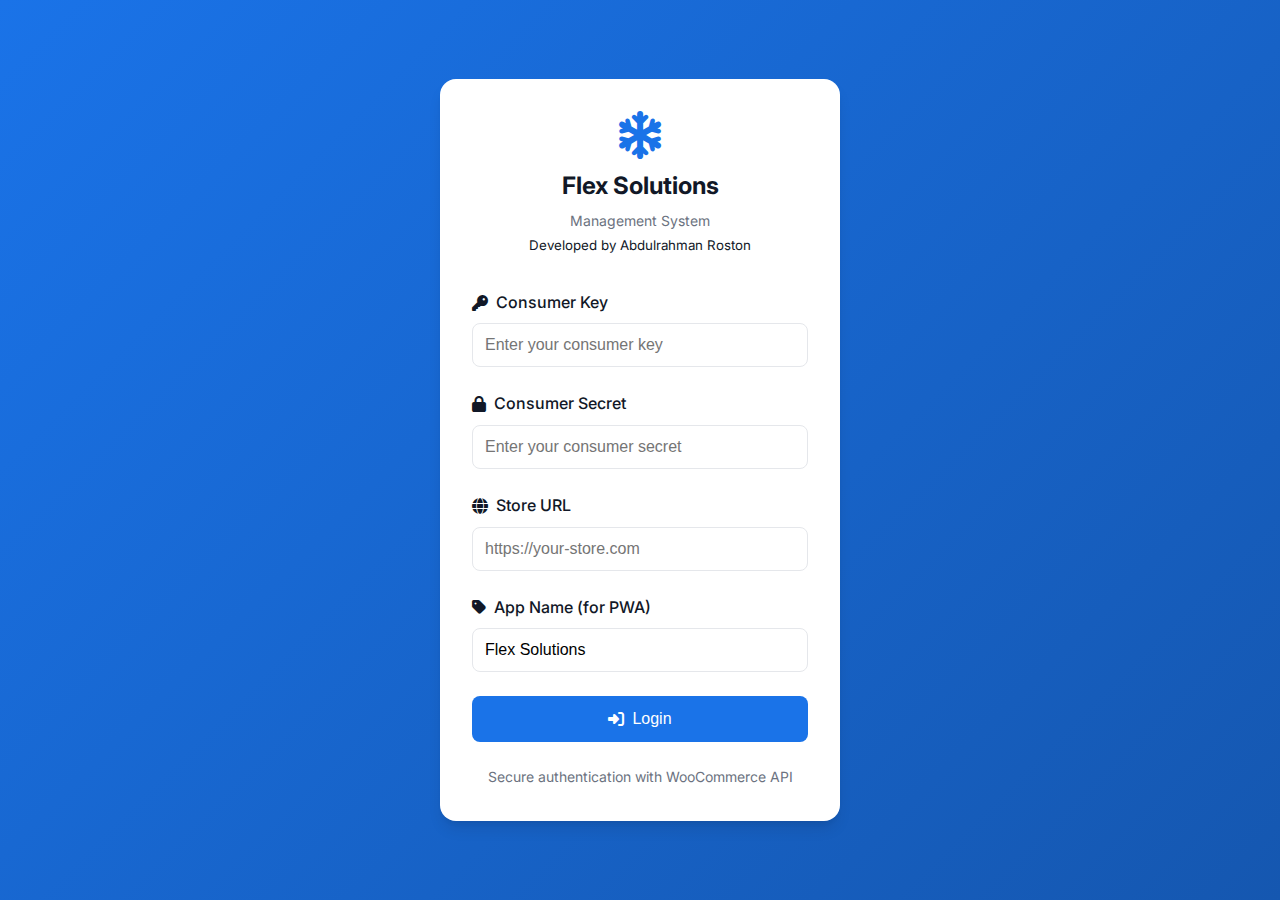
<file: index.html>
<!DOCTYPE html>
<html lang="en">
<head>
    <meta charset="UTF-8">
    <meta name="viewport" content="width=device-width, initial-scale=1.0">
    <title>Flex Solutions - Login</title>
    <link rel="manifest" href="manifest.json">
    <meta name="apple-mobile-web-app-capable" content="yes">
    <meta name="apple-mobile-web-app-status-bar-style" content="black-translucent">
    <meta name="theme-color" content="#1a73e8">
    <link rel="apple-touch-icon" href="icons/icon-192x192.png">
    <link href="https://fonts.googleapis.com/css2?family=Inter:wght@300;400;500;600;700&display=swap" rel="stylesheet">
    <link rel="stylesheet" href="https://cdnjs.cloudflare.com/ajax/libs/font-awesome/6.4.2/css/all.min.css">
    <link rel="stylesheet" href="styles/main.css">
</head>
<body>
    <div class="login-container">
        <div class="login-card">
            <div class="logo">
                <i class="fas fa-snowflake"></i>
                <h1>Flex Solutions</h1>
                <p>Management System</p>
                <small>Developed by Abdulrahman Roston</small>
            </div>
            
            <form id="loginForm" class="login-form">
                <div class="form-group">
                    <label for="consumerKey">
                        <i class="fas fa-key"></i>
                        Consumer Key
                    </label>
                    <input type="text" id="consumerKey" required placeholder="Enter your consumer key">
                </div>
                
                <div class="form-group">
                    <label for="consumerSecret">
                        <i class="fas fa-lock"></i>
                        Consumer Secret
                    </label>
                    <input type="password" id="consumerSecret" required placeholder="Enter your consumer secret">
                </div>
                
                <div class="form-group">
                    <label for="storeUrl">
                        <i class="fas fa-globe"></i>
                        Store URL
                    </label>
                    <input type="url" id="storeUrl" required placeholder="https://your-store.com">
                </div>
                
                <div class="form-group">
                    <label for="appName">
                        <i class="fas fa-tag"></i>
                        App Name (for PWA)
                    </label>
                    <input type="text" id="appName" placeholder="Enter app name" value="Flex Solutions">
                </div>
                
                <button type="submit" class="login-btn">
                    <i class="fas fa-sign-in-alt"></i>
                    Login
                </button>
            </form>
            
            <div class="login-footer">
                <p>Secure authentication with WooCommerce API</p>
            </div>
        </div>
    </div>

    <div class="loading-overlay" id="loadingOverlay">
        <div class="spinner"></div>
        <p>Connecting to your store...</p>
    </div>

    <script src="js/auth.js"></script>
</body>
</html>
</file>
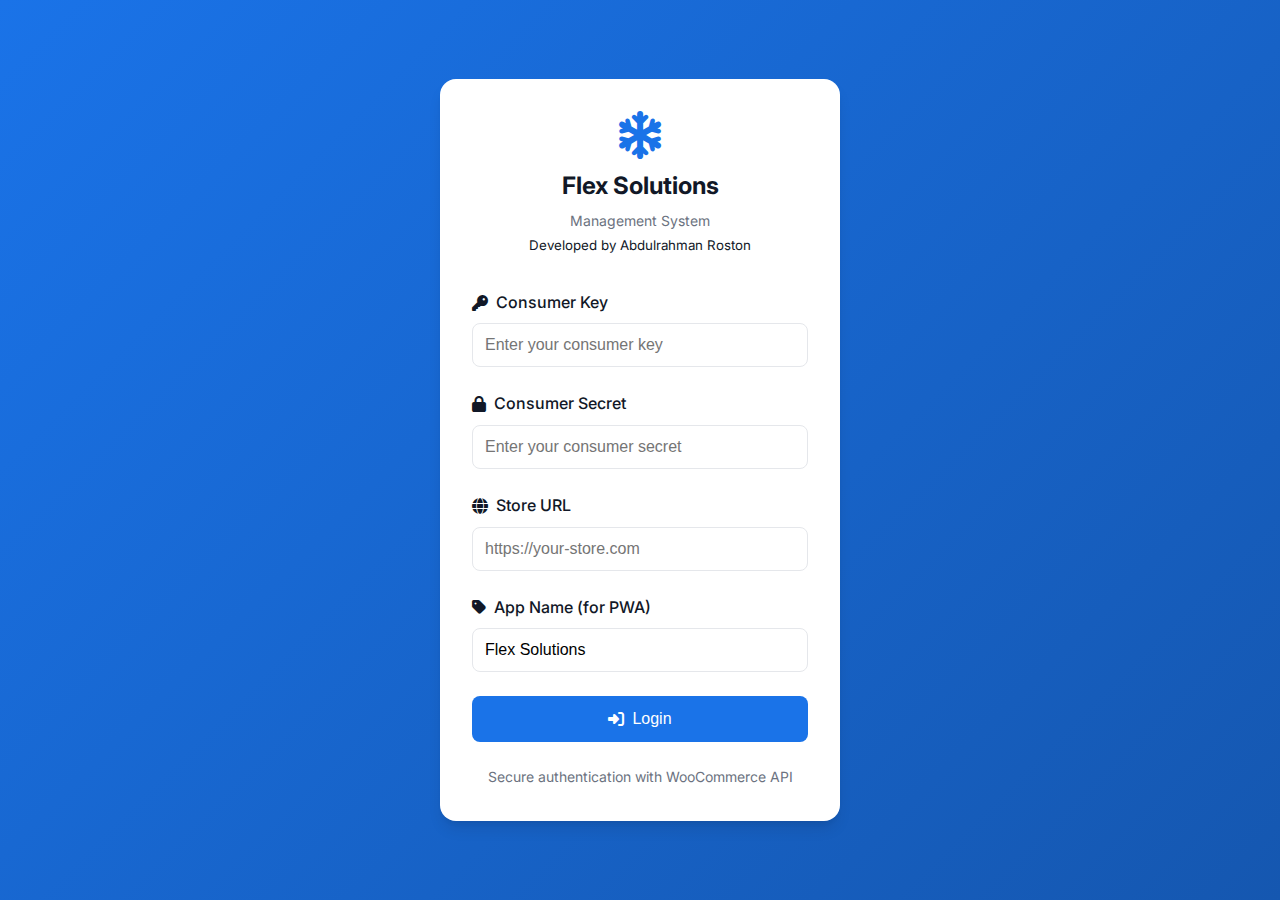
<file: delivery.html>
<!DOCTYPE html>
<html lang="en">
<head>
    <meta charset="UTF-8">
    <meta name="viewport" content="width=device-width, initial-scale=1.0">
    <title>Delivery Management - Flex Solutions</title>
    <link rel="manifest" href="manifest.json">
    <meta name="apple-mobile-web-app-capable" content="yes">
    <meta name="apple-mobile-web-app-status-bar-style" content="black-translucent">
    <meta name="theme-color" content="#1a73e8">
    <link href="https://fonts.googleapis.com/css2?family=Inter:wght@300;400;500;600;700&display=swap" rel="stylesheet">
    <link rel="stylesheet" href="https://cdnjs.cloudflare.com/ajax/libs/font-awesome/6.4.2/css/all.min.css">
    <link rel="stylesheet" href="styles/main.css">
    <link rel="stylesheet" href="styles/delivery.css">
</head>
<body>
    <div class="app-container">
        <!-- Header -->
        <header class="app-header">
            <div class="header-left">
                <button class="menu-toggle" id="menuToggle">
                    <i class="fas fa-bars"></i>
                </button>
                <h1>Delivery Management</h1>
            </div>
            <div class="header-right">
                <button class="refresh-btn" onclick="refreshDeliveryData()">
                    <i class="fas fa-sync-alt"></i>
                </button>
            </div>
        </header>

        <!-- Sidebar -->
        <nav class="sidebar" id="sidebar">
            <div class="sidebar-header">
                <i class="fas fa-snowflake"></i>
                <span id="appNameDisplay">Flex Solutions</span>
            </div>
            <ul class="sidebar-menu">
                <li>
                    <a href="dashboard.html">
                        <i class="fas fa-chart-line"></i>
                        <span>Dashboard</span>
                    </a>
                </li>
                <li>
                    <a href="orders.html">
                        <i class="fas fa-shopping-cart"></i>
                        <span>Orders</span>
                    </a>
                </li>
                <li>
                    <a href="products.html">
                        <i class="fas fa-box"></i>
                        <span>Products</span>
                    </a>
                </li>
                <li>
                    <a href="pos.html">
                        <i class="fas fa-cash-register"></i>
                        <span>Point of Sale</span>
                    </a>
                </li>
                <li class="active">
                    <a href="delivery.html">
                        <i class="fas fa-truck"></i>
                        <span>Delivery</span>
                    </a>
                </li>
                <li>
                    <a href="analytics.html">
                        <i class="fas fa-chart-bar"></i>
                        <span>Analytics</span>
                    </a>
                </li>
                <li>
                    <a href="settings.html">
                        <i class="fas fa-cog"></i>
                        <span>Settings</span>
                    </a>
                </li>
            </ul>
        </nav>

        <!-- Main Content -->
        <main class="main-content">
            <!-- Stats Cards -->
            <div class="stats-grid">
                <div class="stat-card">
                    <div class="stat-icon">
                        <i class="fas fa-truck"></i>
                    </div>
                    <div class="stat-content">
                        <h3>Total Delivery Orders</h3>
                        <p class="stat-number" id="totalDeliveryOrders">0</p>
                    </div>
                </div>
                
                <div class="stat-card">
                    <div class="stat-icon">
                        <i class="fas fa-clock"></i>
                    </div>
                    <div class="stat-content">
                        <h3>Pending Delivery</h3>
                        <p class="stat-number" id="pendingDeliveryOrders">0</p>
                    </div>
                </div>
                
                <div class="stat-card">
                    <div class="stat-icon">
                        <i class="fas fa-route"></i>
                    </div>
                    <div class="stat-content">
                        <h3>On Route</h3>
                        <p class="stat-number" id="onRouteOrders">0</p>
                    </div>
                </div>
                
                <div class="stat-card">
                    <div class="stat-icon">
                        <i class="fas fa-money-bill-wave"></i>
                    </div>
                    <div class="stat-content">
                        <h3>Total Collection</h3>
                        <p class="stat-number" id="totalCollectionAmount">EGP 0</p>
                    </div>
                </div>
            </div>

            <!-- Delivery Personnel Section -->
            <div class="personnel-section">
                <div class="section-header">
                    <h3>Delivery Personnel</h3>
                </div>
                <div class="personnel-grid" id="personnelGrid">
                    <!-- Personnel cards will be loaded here -->
                </div>
            </div>

            <!-- Filter Section -->
            <div class="filter-section">
                <div class="filter-group">
                    <label for="deliveryPersonFilter">Filter by Delivery Person</label>
                    <select id="deliveryPersonFilter">
                        <option value="all">All Delivery Personnel</option>
                    </select>
                </div>
            </div>

            <!-- Delivery Orders Section -->
            <div class="delivery-orders-section">
                <div class="section-header">
                    <h3>Delivery Orders</h3>
                </div>
                <div class="delivery-orders-grid" id="deliveryOrdersGrid">
                    <!-- Delivery orders will be loaded here -->
                </div>
            </div>
        </main>
    </div>

    <!-- Delivery Order Details Modal -->
    <div class="modal" id="deliveryOrderModal">
        <div class="modal-content">
            <div class="modal-header">
                <h3 id="deliveryModalTitle">Delivery Order Details</h3>
                <button class="close-modal" onclick="closeDeliveryOrderModal()">
                    <i class="fas fa-times"></i>
                </button>
            </div>
            <div class="modal-body" id="deliveryModalBody">
                <!-- Delivery order details will be loaded here -->
            </div>
        </div>
    </div>

    <div class="loading-overlay" id="loadingOverlay">
        <div class="spinner"></div>
        <p>Loading delivery data...</p>
    </div>

    <script src="js/utils.js"></script>
    <script src="js/api.js"></script>
    <script src="js/delivery.js"></script>
</body>
</html>
</file>
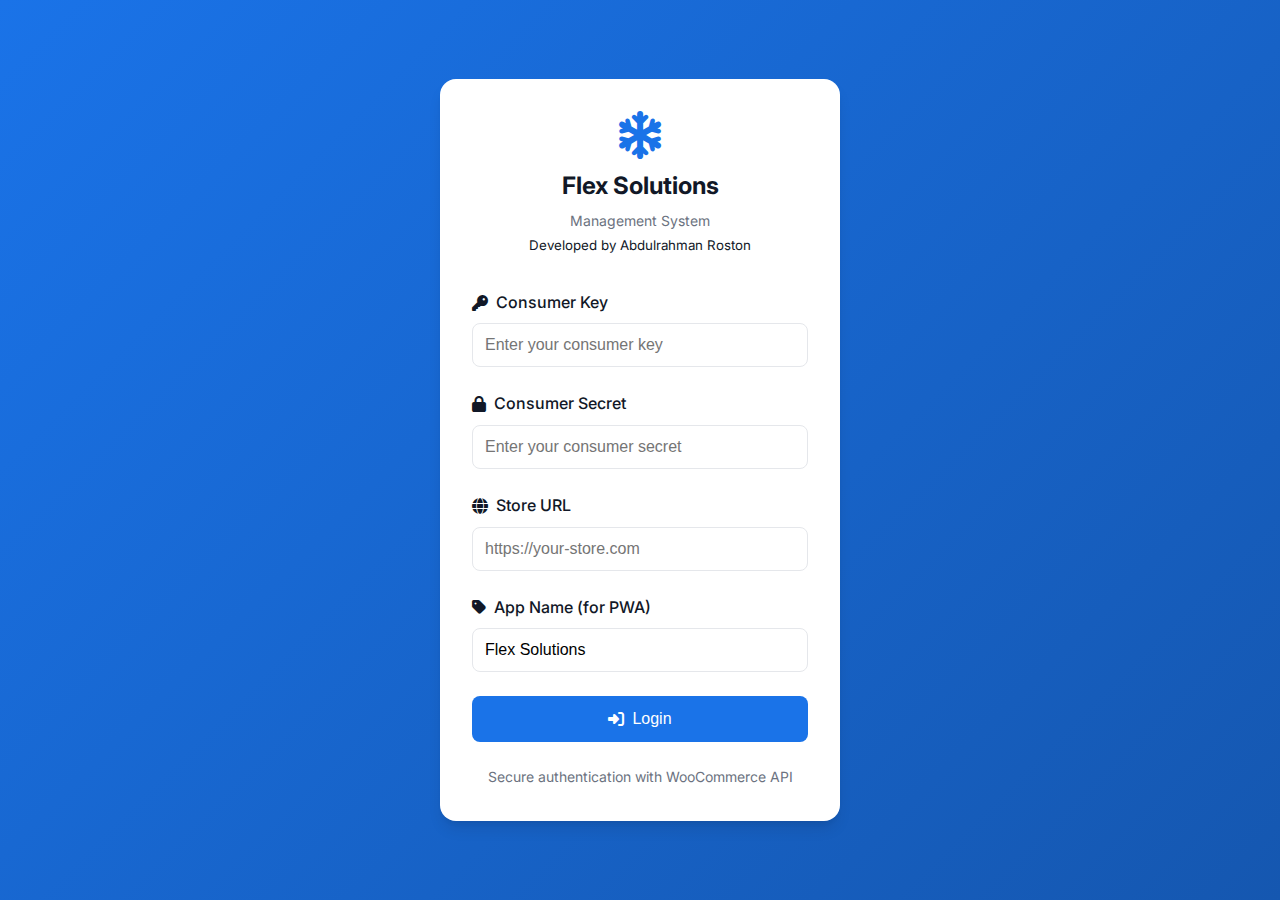
<file: orders.html>
<!DOCTYPE html>
<html lang="en">
<head>
    <meta charset="UTF-8">
    <meta name="viewport" content="width=device-width, initial-scale=1.0">
    <title>Orders - Flex Solutions</title>
    <link rel="manifest" href="manifest.json">
    <meta name="apple-mobile-web-app-capable" content="yes">
    <meta name="apple-mobile-web-app-status-bar-style" content="black-translucent">
    <meta name="theme-color" content="#1a73e8">
    <link href="https://fonts.googleapis.com/css2?family=Inter:wght@300;400;500;600;700&display=swap" rel="stylesheet">
    <link rel="stylesheet" href="https://cdnjs.cloudflare.com/ajax/libs/font-awesome/6.4.2/css/all.min.css">
    <link rel="stylesheet" href="styles/main.css">
    <link rel="stylesheet" href="styles/orders.css">
</head>
<body>
    <div class="app-container">
        <!-- Header -->
        <header class="app-header">
            <div class="header-left">
                <button class="menu-toggle" id="menuToggle">
                    <i class="fas fa-bars"></i>
                </button>
                <h1>Orders Management</h1>
            </div>
            <div class="header-right">
                <button class="filter-toggle-btn" id="filterToggle">
                    <i class="fas fa-filter"></i>
                    Filters
                </button>
                <button class="refresh-btn" onclick="refreshOrders()">
                    <i class="fas fa-sync-alt"></i>
                </button>
            </div>
        </header>

        <!-- Sidebar -->
        <nav class="sidebar" id="sidebar">
            <div class="sidebar-header">
                <i class="fas fa-snowflake"></i>
                <span id="appNameDisplay">Flex Solutions</span>
            </div>
            <ul class="sidebar-menu">
                <li>
                    <a href="dashboard.html">
                        <i class="fas fa-chart-line"></i>
                        <span>Dashboard</span>
                    </a>
                </li>
                <li class="active">
                    <a href="orders.html">
                        <i class="fas fa-shopping-cart"></i>
                        <span>Orders</span>
                    </a>
                </li>
                <li>
                    <a href="products.html">
                        <i class="fas fa-box"></i>
                        <span>Products</span>
                    </a>
                </li>
                <li>
                    <a href="pos.html">
                        <i class="fas fa-cash-register"></i>
                        <span>Point of Sale</span>
                    </a>
                </li>
                <li>
                    <a href="delivery.html">
                        <i class="fas fa-truck"></i>
                        <span>Delivery</span>
                    </a>
                </li>
                <li>
                    <a href="analytics.html">
                        <i class="fas fa-chart-bar"></i>
                        <span>Analytics</span>
                    </a>
                </li>
                <li>
                    <a href="settings.html">
                        <i class="fas fa-cog"></i>
                        <span>Settings</span>
                    </a>
                </li>
            </ul>
        </nav>

        <!-- Main Content -->
        <main class="main-content">
            <!-- Filters Panel -->
            <div class="filters-panel" id="filtersPanel">
                <div class="filters-header">
                    <h3>Filters</h3>
                    <button class="close-filters" id="closeFilters">
                        <i class="fas fa-times"></i>
                    </button>
                </div>
                
                <div class="filters-content">
                    <div class="filter-group">
                        <label>Search Customer</label>
                        <input type="text" id="customerSearch" placeholder="Search by name, email, or phone...">
                    </div>
                    
                    <div class="filter-group">
                        <label>Order Status</label>
                        <div class="checkbox-group">
                            <label><input type="checkbox" value="pending"> Pending</label>
                            <label><input type="checkbox" value="processing"> Processing</label>
                            <label><input type="checkbox" value="on-hold"> On Hold</label>
                            <label><input type="checkbox" value="on-delivery"> On Delivery</label>
                            <label><input type="checkbox" value="delivered"> Delivered</label>
                            <label><input type="checkbox" value="completed"> Completed</label>
                            <label><input type="checkbox" value="cancelled"> Cancelled</label>
                            <label><input type="checkbox" value="refunded"> Refunded</label>
                        </div>
                    </div>
                    
                    <div class="filter-group">
                        <label>Date Range</label>
                        <div class="date-filters">
                            <button class="date-filter-btn active" data-filter="today">Today</button>
                            <button class="date-filter-btn" data-filter="tomorrow">Tomorrow</button>
                            <button class="date-filter-btn" data-filter="later">Later</button>
                            <button class="date-filter-btn" data-filter="custom">Custom</button>
                        </div>
                        <div class="custom-date-range" id="customDateRange" style="display: none;">
                            <input type="date" id="dateFrom" placeholder="From">
                            <input type="date" id="dateTo" placeholder="To">
                        </div>
                    </div>
                    
                    <div class="filter-actions">
                        <button class="apply-filters-btn" onclick="applyFilters()">Apply Filters</button>
                        <button class="clear-filters-btn" onclick="clearFilters()">Clear All</button>
                    </div>
                </div>
            </div>

            <!-- Stats Cards -->
            <div class="stats-grid">
                <div class="stat-card">
                    <div class="stat-icon">
                        <i class="fas fa-list"></i>
                    </div>
                    <div class="stat-content">
                        <h3>Total Orders</h3>
                        <p class="stat-number" id="totalOrders">0</p>
                    </div>
                </div>
                
                <div class="stat-card">
                    <div class="stat-icon">
                        <i class="fas fa-calendar-day"></i>
                    </div>
                    <div class="stat-content">
                        <h3>Today's Orders</h3>
                        <p class="stat-number" id="todayOrdersCount">0</p>
                    </div>
                </div>
                
                <div class="stat-card">
                    <div class="stat-icon">
                        <i class="fas fa-clock"></i>
                    </div>
                    <div class="stat-content">
                        <h3>Pending Orders</h3>
                        <p class="stat-number" id="pendingOrders">0</p>
                    </div>
                </div>
                
                <div class="stat-card">
                    <div class="stat-icon">
                        <i class="fas fa-truck"></i>
                    </div>
                    <div class="stat-content">
                        <h3>On Delivery</h3>
                        <p class="stat-number" id="deliveryOrders">0</p>
                    </div>
                </div>
            </div>

            <!-- Orders Grid -->
            <div class="orders-grid" id="ordersGrid">
                <!-- Orders will be loaded here -->
            </div>
            
            <div class="load-more-container">
                <button class="load-more-btn" id="loadMoreBtn" onclick="loadMoreOrders()" style="display: none;">
                    <i class="fas fa-arrow-down"></i>
                    Load More Orders
                </button>
            </div>
        </main>
    </div>

    <!-- Order Details Modal -->
    <div class="modal" id="orderModal">
        <div class="modal-content">
            <div class="modal-header">
                <h3 id="modalTitle">Order Details</h3>
                <button class="close-modal" onclick="closeOrderModal()">
                    <i class="fas fa-times"></i>
                </button>
            </div>
            <div class="modal-body" id="modalBody">
                <!-- Order details will be loaded here -->
            </div>
        </div>
    </div>

    <!-- Edit Order Modal -->
    <div class="modal" id="editOrderModal">
        <div class="modal-content">
            <div class="modal-header">
                <h3>Edit Order</h3>
                <button class="close-modal" onclick="closeEditOrderModal()">
                    <i class="fas fa-times"></i>
                </button>
            </div>
            <div class="modal-body">
                <div class="form-group">
                    <label>Order Status</label>
                    <select id="editOrderStatus">
                        <option value="pending">Pending</option>
                        <option value="processing">Processing</option>
                        <option value="on-hold">On Hold</option>
                        <option value="on-delivery">On Delivery</option>
                        <option value="delivered">Delivered</option>
                        <option value="completed">Completed</option>
                        <option value="cancelled">Cancelled</option>
                        <option value="refunded">Refunded</option>
                    </select>
                </div>
                
                <div class="form-group" id="deliveryPersonGroup" style="display: none;">
                    <label>Delivery Person</label>
                    <select id="deliveryPersonSelect">
                        <option value="">Select Delivery Person</option>
                    </select>
                </div>
                
                <div class="modal-actions">
                    <button class="btn btn-primary" onclick="updateOrderStatus()">Update Order</button>
                    <button class="btn btn-secondary" onclick="closeEditOrderModal()">Cancel</button>
                </div>
            </div>
        </div>
    </div>

    <div class="loading-overlay" id="loadingOverlay">
        <div class="spinner"></div>
        <p>Loading orders...</p>
    </div>

    <script src="js/utils.js"></script>
    <script src="js/api.js"></script>
    <script src="js/orders.js"></script>
</body>
</html>
</file>
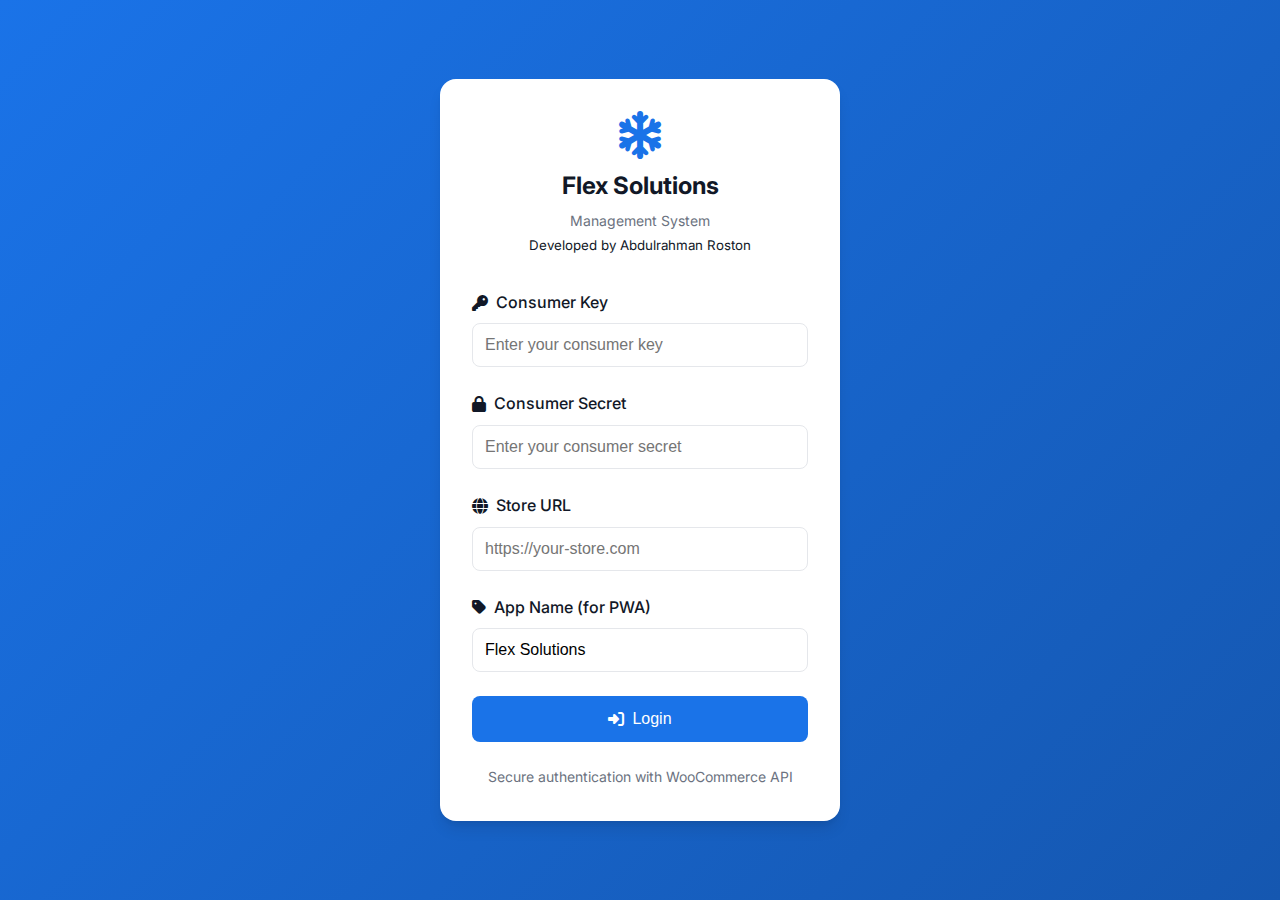
<file: pos.html>
<!DOCTYPE html>
<html lang="en">
<head>
    <meta charset="UTF-8">
    <meta name="viewport" content="width=device-width, initial-scale=1.0">
    <title>Point of Sale - Tender Frozen</title>
    <link rel="manifest" href="manifest.json">
    <meta name="apple-mobile-web-app-capable" content="yes">
    <meta name="apple-mobile-web-app-status-bar-style" content="black-translucent">
    <meta name="theme-color" content="#1a73e8">
    <link href="https://fonts.googleapis.com/css2?family=Inter:wght@300;400;500;600;700&display=swap" rel="stylesheet">
    <link rel="stylesheet" href="https://cdnjs.cloudflare.com/ajax/libs/font-awesome/6.4.2/css/all.min.css">
    <link rel="stylesheet" href="styles/main.css">
    <link rel="stylesheet" href="styles/pos.css">
</head>
<body>
    <div class="app-container pos-layout">
        <!-- Header -->
        <header class="app-header">
            <div class="header-left">
                <button class="menu-toggle" id="menuToggle">
                    <i class="fas fa-bars"></i>
                </button>
                <h1>Point of Sale</h1>
            </div>
            <div class="header-right">
                <div class="warehouse-selector">
                    <select id="warehouseSelect">
                        <option value="">Select Warehouse</option>
                        <option value="oraby">Oraby</option>
                        <option value="lavista">Lavista</option>
                        <option value="giza">Giza</option>
                        <option value="manufacturing">Manufacturing</option>
                    </select>
                </div>
                <button class="clear-cart-btn" onclick="clearCart()">
                    <i class="fas fa-trash"></i>
                </button>
            </div>
        </header>

        <!-- Sidebar -->
        <nav class="sidebar" id="sidebar">
            <div class="sidebar-header">
                <i class="fas fa-snowflake"></i>
                <span>Tender Frozen</span>
            </div>
            <ul class="sidebar-menu">
                <li>
                    <a href="dashboard.html">
                        <i class="fas fa-chart-line"></i>
                        <span>Dashboard</span>
                    </a>
                </li>
                <li>
                    <a href="orders.html">
                        <i class="fas fa-shopping-cart"></i>
                        <span>Orders</span>
                    </a>
                </li>
                <li>
                    <a href="products.html">
                        <i class="fas fa-box"></i>
                        <span>Products</span>
                    </a>
                </li>
                <li class="active">
                    <a href="pos.html">
                        <i class="fas fa-cash-register"></i>
                        <span>Point of Sale</span>
                    </a>
                </li>
                <li>
                    <a href="analytics.html">
                        <i class="fas fa-chart-bar"></i>
                        <span>Analytics</span>
                    </a>
                </li>
            </ul>
        </nav>

        <!-- Main Content -->
        <main class="main-content pos-main">
            <!-- Products Section -->
            <div class="products-section">
                <div class="products-header">
                    <div class="search-bar">
                        <i class="fas fa-search"></i>
                        <input type="text" id="productSearch" placeholder="Search products...">
                    </div>
                    <div class="category-tabs" id="categoryTabs">
                        <!-- Categories will be loaded here -->
                    </div>
                </div>
                
                <div class="products-grid" id="posProductsGrid">
                    <!-- Products will be loaded here -->
                </div>
            </div>

            <!-- Cart Section -->
            <div class="cart-section">
                <div class="cart-header">
                    <h3>Cart</h3>
                    <span class="cart-count" id="cartCount">0 items</span>
                </div>
                
                <div class="cart-items" id="cartItems">
                    <!-- Cart items will be loaded here -->
                </div>
                
                <div class="cart-summary">
                    <div class="summary-row">
                        <span>Subtotal:</span>
                        <span id="cartSubtotal">EGP 0.00</span>
                    </div>
                    <div class="summary-row">
                        <span>Delivery Fee:</span>
                        <span id="cartDeliveryFee">EGP 0.00</span>
                    </div>
                    <div class="summary-row">
                        <span>Discount:</span>
                        <span id="cartDiscount">EGP 0.00</span>
                    </div>
                    <div class="summary-row total">
                        <span>Total:</span>
                        <span id="cartTotal">EGP 0.00</span>
                    </div>
                </div>
                
                <div class="cart-actions">
                    <button class="customer-btn" onclick="openCustomerModal()">
                        <i class="fas fa-user"></i>
                        Customer
                    </button>
                    <button class="checkout-btn" onclick="proceedToCheckout()">
                        <i class="fas fa-credit-card"></i>
                        Checkout
                    </button>
                </div>
            </div>
        </main>
    </div>

    <!-- Customer Modal -->
    <div class="modal" id="customerModal">
        <div class="modal-content">
            <div class="modal-header">
                <h3>Customer Information</h3>
                <button class="close-modal" onclick="closeCustomerModal()">
                    <i class="fas fa-times"></i>
                </button>
            </div>
            <div class="modal-body">
                <div class="customer-search">
                    <input type="text" id="customerSearchInput" placeholder="Search existing customers...">
                    <div class="customer-results" id="customerResults"></div>
                </div>
                
                <div class="customer-form" id="customerForm">
                    <div class="form-row">
                        <div class="form-group">
                            <label>Customer Name *</label>
                            <input type="text" id="customerName" required>
                        </div>
                        <div class="form-group">
                            <label>Email *</label>
                            <input type="email" id="customerEmail" required>
                        </div>
                    </div>
                    
                    <div class="form-row">
                        <div class="form-group">
                            <label>Phone *</label>
                            <input type="tel" id="customerPhone" required>
                        </div>
                        <div class="form-group">
                            <label>Zone *</label>
                            <input type="text" id="customerZone" required>
                        </div>
                    </div>
                    
                    <div class="form-group">
                        <label>Address *</label>
                        <textarea id="customerAddress" required></textarea>
                    </div>
                    
                    <div class="form-row">
                        <div class="form-group">
                            <label>Delivery Date</label>
                            <input type="date" id="deliveryDate">
                        </div>
                        <div class="form-group">
                            <label>Delivery Time</label>
                            <select id="deliveryTime">
                                <option value="12:00PM To 2:00PM">12:00PM - 2:00PM</option>
                                <option value="2:00PM To 4:00PM">2:00PM - 4:00PM</option>
                                <option value="4:00PM To 6:00PM">4:00PM - 6:00PM</option>
                                <option value="6:00PM To 8:00PM">6:00PM - 8:00PM</option>
                                <option value="8:00PM To 10:00PM">8:00PM - 10:00PM</option>
                                <option value="10:00PM To 12:00AM">10:00PM - 12:00AM</option>
                            </select>
                        </div>
                    </div>
                    
                    <div class="form-group">
                        <label>Delivery Fee</label>
                        <input type="number" id="deliveryFeeInput" step="0.01" min="0">
                    </div>
                    
                    <div class="form-group">
                        <label>Payment Method</label>
                        <select id="paymentMethod">
                            <option value="cod">Cash on Delivery</option>
                            <option value="card">Card on Delivery</option>
                            <option value="online">Online Payment</option>
                        </select>
                    </div>
                </div>
                
                <div class="modal-actions">
                    <button class="save-customer-btn" onclick="saveCustomerInfo()">Save Customer</button>
                    <button class="cancel-btn" onclick="closeCustomerModal()">Cancel</button>
                </div>
            </div>
        </div>
    </div>

    <div class="loading-overlay" id="loadingOverlay">
        <div class="spinner"></div>
        <p>Processing...</p>
    </div>

    <script src="js/utils.js"></script>
    <script src="js/api.js"></script>
    <script src="js/pos.js"></script>
</body>
</html>
</file>
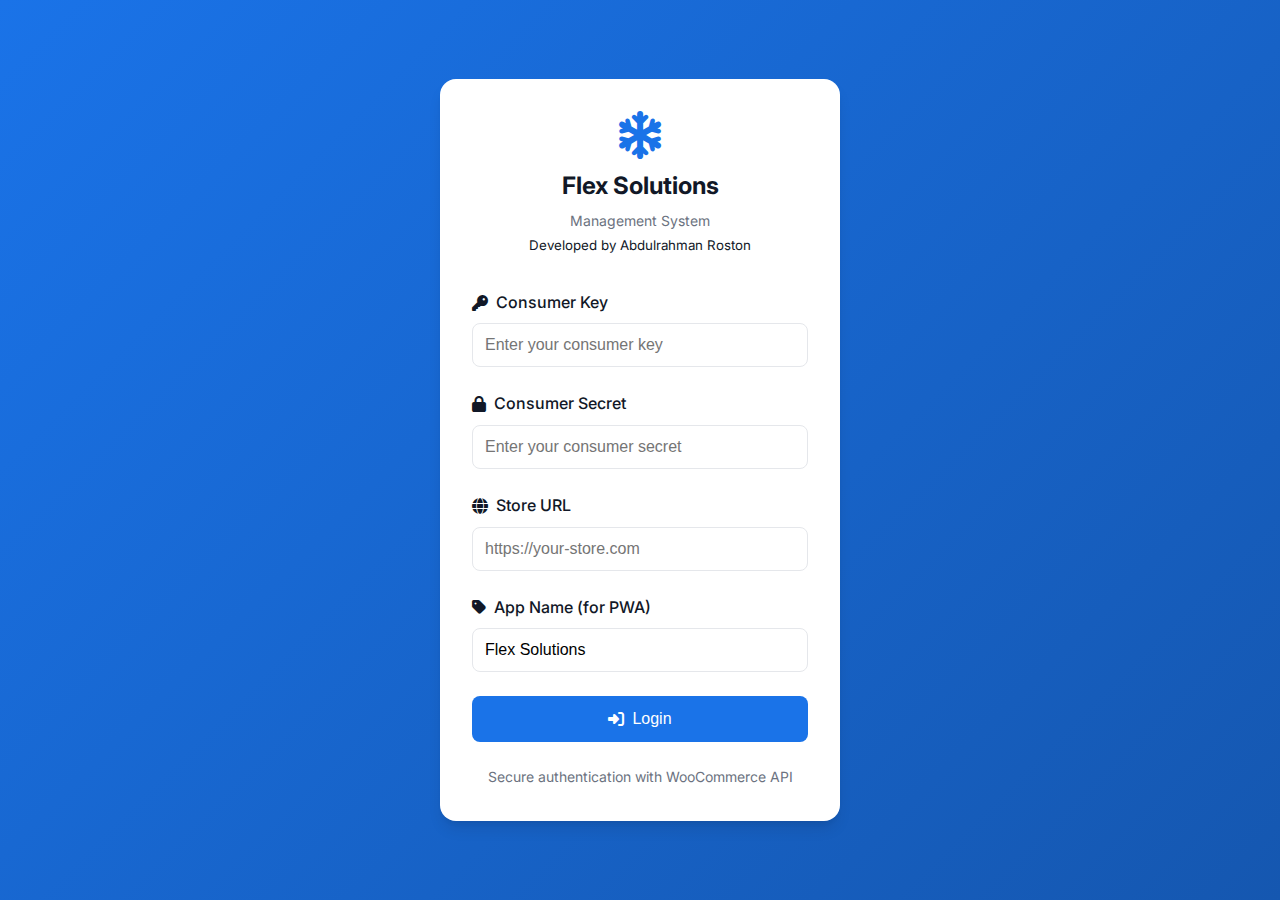
<file: products.html>
<!DOCTYPE html>
<html lang="en">
<head>
    <meta charset="UTF-8">
    <meta name="viewport" content="width=device-width, initial-scale=1.0">
    <title>Products - Flex Solutions</title>
    <link rel="manifest" href="manifest.json">
    <meta name="apple-mobile-web-app-capable" content="yes">
    <meta name="apple-mobile-web-app-status-bar-style" content="black-translucent">
    <meta name="theme-color" content="#1a73e8">
    <link href="https://fonts.googleapis.com/css2?family=Inter:wght@300;400;500;600;700&display=swap" rel="stylesheet">
    <link rel="stylesheet" href="https://cdnjs.cloudflare.com/ajax/libs/font-awesome/6.4.2/css/all.min.css">
    <link rel="stylesheet" href="styles/main.css">
    <link rel="stylesheet" href="styles/products.css">
</head>
<body>
    <div class="app-container">
        <!-- Header -->
        <header class="app-header">
            <div class="header-left">
                <button class="menu-toggle" id="menuToggle">
                    <i class="fas fa-bars"></i>
                </button>
                <h1>Products Management</h1>
            </div>
            <div class="header-right">
                <button class="filter-toggle-btn" id="filterToggle">
                    <i class="fas fa-filter"></i>
                    Filters
                </button>
                <button class="refresh-btn" onclick="refreshProducts()">
                    <i class="fas fa-sync-alt"></i>
                </button>
            </div>
        </header>

        <!-- Sidebar -->
        <nav class="sidebar" id="sidebar">
            <div class="sidebar-header">
                <i class="fas fa-snowflake"></i>
                <span id="appNameDisplay">Flex Solutions</span>
            </div>
            <ul class="sidebar-menu">
                <li>
                    <a href="dashboard.html">
                        <i class="fas fa-chart-line"></i>
                        <span>Dashboard</span>
                    </a>
                </li>
                <li>
                    <a href="orders.html">
                        <i class="fas fa-shopping-cart"></i>
                        <span>Orders</span>
                    </a>
                </li>
                <li class="active">
                    <a href="products.html">
                        <i class="fas fa-box"></i>
                        <span>Products</span>
                    </a>
                </li>
                <li>
                    <a href="pos.html">
                        <i class="fas fa-cash-register"></i>
                        <span>Point of Sale</span>
                    </a>
                </li>
                <li>
                    <a href="delivery.html">
                        <i class="fas fa-truck"></i>
                        <span>Delivery</span>
                    </a>
                </li>
                <li>
                    <a href="analytics.html">
                        <i class="fas fa-chart-bar"></i>
                        <span>Analytics</span>
                    </a>
                </li>
                <li>
                    <a href="settings.html">
                        <i class="fas fa-cog"></i>
                        <span>Settings</span>
                    </a>
                </li>
            </ul>
        </nav>

        <!-- Main Content -->
        <main class="main-content">
            <!-- Filters Panel -->
            <div class="filters-panel" id="filtersPanel">
                <div class="filters-header">
                    <h3>Filters</h3>
                    <button class="close-filters" id="closeFilters">
                        <i class="fas fa-times"></i>
                    </button>
                </div>
                
                <div class="filters-content">
                    <div class="filter-group">
                        <label>Search Products</label>
                        <input type="text" id="productSearch" placeholder="Search by name or category...">
                    </div>
                    
                    <div class="filter-group">
                        <label>Stock Status</label>
                        <div class="checkbox-group">
                            <label><input type="checkbox" value="instock"> In Stock</label>
                            <label><input type="checkbox" value="outofstock"> Out of Stock</label>
                            <label><input type="checkbox" value="lowstock"> Low Stock</label>
                        </div>
                    </div>
                    
                    <div class="filter-group">
                        <label>Warehouse</label>
                        <select id="warehouseFilter">
                            <option value="all">All Warehouses</option>
                            <option value="oraby">Oraby</option>
                            <option value="lavista">Lavista</option>
                            <option value="manufacturing">Manufacturing</option>
                            <option value="giza">Giza</option>
                        </select>
                    </div>
                    
                    <div class="filter-actions">
                        <button class="apply-filters-btn" onclick="applyProductFilters()">Apply Filters</button>
                        <button class="clear-filters-btn" onclick="clearProductFilters()">Clear All</button>
                    </div>
                </div>
            </div>

            <!-- Products Grid -->
            <div class="products-grid" id="productsGrid">
                <!-- Products will be loaded here -->
            </div>
        </main>
    </div>

    <!-- Product Edit Modal -->
    <div class="modal" id="productModal">
        <div class="modal-content large">
            <div class="modal-header">
                <h3 id="productModalTitle">Edit Product</h3>
                <button class="close-modal" onclick="closeProductModal()">
                    <i class="fas fa-times"></i>
                </button>
            </div>
            <div class="modal-body">
                <div class="tabs">
                    <button class="tab-btn active" data-tab="general">General</button>
                    <button class="tab-btn" data-tab="oraby">Oraby</button>
                    <button class="tab-btn" data-tab="lavista">Lavista</button>
                    <button class="tab-btn" data-tab="manufacturing">Manufacturing</button>
                    <button class="tab-btn" data-tab="giza">Giza</button>
                </div>
                
                <div class="tab-content active" id="general-tab">
                    <div class="form-group">
                        <label>Product Name</label>
                        <input type="text" id="productName" placeholder="Enter product name">
                    </div>
                    <div class="form-group">
                        <label>Arabic Name</label>
                        <input type="text" id="arabicName" placeholder="Enter Arabic name">
                    </div>
                    <div class="form-group">
                        <label>Regular Price</label>
                        <input type="number" id="regularPrice" step="0.01" placeholder="Enter price">
                    </div>
                    <div class="form-group">
                        <label>Stock Status</label>
                        <select id="stockStatus">
                            <option value="instock">In Stock</option>
                            <option value="outofstock">Out of Stock</option>
                        </select>
                    </div>
                </div>
                
                <div class="tab-content" id="oraby-tab">
                    <div class="warehouse-stock-section">
                        <h4>Oraby Warehouse</h4>
                        <div class="stock-controls">
                            <label>Current Stock</label>
                            <div class="stock-input-group">
                                <span class="current-stock" id="orabyCurrentStock">0</span>
                                <div class="stock-buttons">
                                    <button type="button" class="stock-btn minus" onclick="adjustStock('oraby', -1)">-</button>
                                    <input type="number" id="orabyStockInput" placeholder="0" min="0">
                                    <button type="button" class="stock-btn plus" onclick="adjustStock('oraby', 1)">+</button>
                                </div>
                            </div>
                        </div>
                        <div class="form-group">
                            <label>Warehouse Price</label>
                            <input type="number" id="orabyPrice" step="0.01" placeholder="Enter Oraby price">
                        </div>
                        <div class="form-group">
                            <label>Minimum Stock Alert</label>
                            <input type="number" id="orabyMinStock" placeholder="Enter minimum stock">
                        </div>
                    </div>
                </div>
                
                <div class="tab-content" id="lavista-tab">
                    <div class="warehouse-stock-section">
                        <h4>Lavista Warehouse</h4>
                        <div class="stock-controls">
                            <label>Current Stock</label>
                            <div class="stock-input-group">
                                <span class="current-stock" id="lavistaCurrentStock">0</span>
                                <div class="stock-buttons">
                                    <button type="button" class="stock-btn minus" onclick="adjustStock('lavista', -1)">-</button>
                                    <input type="number" id="lavistaStockInput" placeholder="0" min="0">
                                    <button type="button" class="stock-btn plus" onclick="adjustStock('lavista', 1)">+</button>
                                </div>
                            </div>
                        </div>
                        <div class="form-group">
                            <label>Warehouse Price</label>
                            <input type="number" id="lavistaPrice" step="0.01" placeholder="Enter Lavista price">
                        </div>
                        <div class="form-group">
                            <label>Minimum Stock Alert</label>
                            <input type="number" id="lavistaMinStock" placeholder="Enter minimum stock">
                        </div>
                    </div>
                </div>
                
                <div class="tab-content" id="manufacturing-tab">
                    <div class="warehouse-stock-section">
                        <h4>Manufacturing Warehouse</h4>
                        <div class="stock-controls">
                            <label>Current Stock</label>
                            <div class="stock-input-group">
                                <span class="current-stock" id="manufacturingCurrentStock">0</span>
                                <div class="stock-buttons">
                                    <button type="button" class="stock-btn minus" onclick="adjustStock('manufacturing', -1)">-</button>
                                    <input type="number" id="manufacturingStockInput" placeholder="0" min="0">
                                    <button type="button" class="stock-btn plus" onclick="adjustStock('manufacturing', 1)">+</button>
                                </div>
                            </div>
                        </div>
                    </div>
                </div>
                
                <div class="tab-content" id="giza-tab">
                    <div class="warehouse-stock-section">
                        <h4>Giza Warehouse</h4>
                        <div class="stock-controls">
                            <label>Current Stock</label>
                            <div class="stock-input-group">
                                <span class="current-stock" id="gizaCurrentStock">0</span>
                                <div class="stock-buttons">
                                    <button type="button" class="stock-btn minus" onclick="adjustStock('giza', -1)">-</button>
                                    <input type="number" id="gizaStockInput" placeholder="0" min="0">
                                    <button type="button" class="stock-btn plus" onclick="adjustStock('giza', 1)">+</button>
                                </div>
                            </div>
                        </div>
                        <div class="form-group">
                            <label>Warehouse Price</label>
                            <input type="number" id="gizaPrice" step="0.01" placeholder="Enter Giza price">
                        </div>
                        <div class="form-group">
                            <label>Minimum Stock Alert</label>
                            <input type="number" id="gizaMinStock" placeholder="Enter minimum stock">
                        </div>
                    </div>
                </div>
                
                <div class="modal-actions">
                    <button class="btn btn-primary" onclick="updateProduct()">Update Product</button>
                    <button class="btn btn-secondary" onclick="closeProductModal()">Cancel</button>
                </div>
            </div>
        </div>
    </div>

    <div class="loading-overlay" id="loadingOverlay">
        <div class="spinner"></div>
        <p>Loading products...</p>
    </div>

    <script src="js/utils.js"></script>
    <script src="js/api.js"></script>
    <script src="js/products.js"></script>
</body>
</html>
</file>
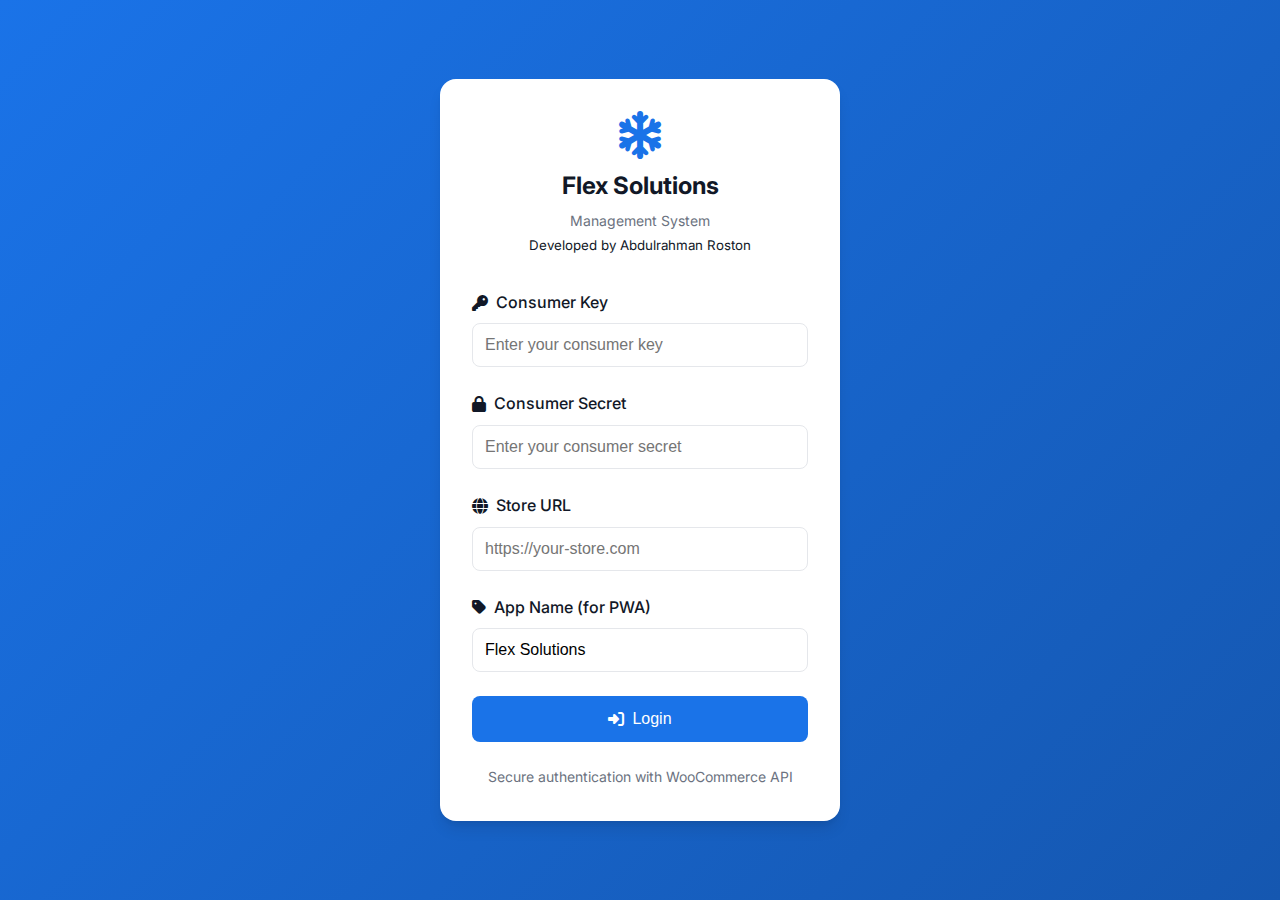
<file: settings.html>
<!DOCTYPE html>
<html lang="en">
<head>
    <meta charset="UTF-8">
    <meta name="viewport" content="width=device-width, initial-scale=1.0">
    <title>Settings - Flex Solutions</title>
    <link rel="manifest" href="manifest.json">
    <meta name="apple-mobile-web-app-capable" content="yes">
    <meta name="apple-mobile-web-app-status-bar-style" content="black-translucent">
    <meta name="theme-color" content="#1a73e8">
    <link href="https://fonts.googleapis.com/css2?family=Inter:wght@300;400;500;600;700&display=swap" rel="stylesheet">
    <link rel="stylesheet" href="https://cdnjs.cloudflare.com/ajax/libs/font-awesome/6.4.2/css/all.min.css">
    <link rel="stylesheet" href="styles/main.css">
    <link rel="stylesheet" href="styles/settings.css">
</head>
<body>
    <div class="app-container">
        <!-- Header -->
        <header class="app-header">
            <div class="header-left">
                <button class="menu-toggle" id="menuToggle">
                    <i class="fas fa-bars"></i>
                </button>
                <h1>Settings</h1>
            </div>
            <div class="header-right">
                <button class="save-settings-btn" onclick="saveAllSettings()">
                    <i class="fas fa-save"></i>
                    Save All
                </button>
            </div>
        </header>

        <!-- Sidebar -->
        <nav class="sidebar" id="sidebar">
            <div class="sidebar-header">
                <i class="fas fa-snowflake"></i>
                <span id="appNameDisplay">Flex Solutions</span>
            </div>
            <ul class="sidebar-menu">
                <li>
                    <a href="dashboard.html">
                        <i class="fas fa-chart-line"></i>
                        <span>Dashboard</span>
                    </a>
                </li>
                <li>
                    <a href="orders.html">
                        <i class="fas fa-shopping-cart"></i>
                        <span>Orders</span>
                    </a>
                </li>
                <li>
                    <a href="products.html">
                        <i class="fas fa-box"></i>
                        <span>Products</span>
                    </a>
                </li>
                <li>
                    <a href="pos.html">
                        <i class="fas fa-cash-register"></i>
                        <span>Point of Sale</span>
                    </a>
                </li>
                <li>
                    <a href="delivery.html">
                        <i class="fas fa-truck"></i>
                        <span>Delivery</span>
                    </a>
                </li>
                <li>
                    <a href="analytics.html">
                        <i class="fas fa-chart-bar"></i>
                        <span>Analytics</span>
                    </a>
                </li>
                <li class="active">
                    <a href="settings.html">
                        <i class="fas fa-cog"></i>
                        <span>Settings</span>
                    </a>
                </li>
            </ul>
        </nav>

        <!-- Main Content -->
        <main class="main-content">
            <div class="settings-sections">
                <!-- App Settings -->
                <div class="settings-section">
                    <div class="section-header">
                        <h3><i class="fas fa-mobile-alt"></i> App Settings</h3>
                    </div>
                    <div class="section-content">
                        <div class="form-group">
                            <label for="appName">App Name (PWA)</label>
                            <input type="text" id="appName" placeholder="Enter app name">
                        </div>
                        <div class="form-group">
                            <label for="companyName">Company Name</label>
                            <input type="text" id="companyName" placeholder="Enter company name">
                        </div>
                        <div class="form-group">
                            <label for="ordersPerPage">Orders Per Page</label>
                            <input type="number" id="ordersPerPage" min="10" max="100" value="25">
                        </div>
                    </div>
                </div>

                <!-- WhatsApp Templates -->
                <div class="settings-section">
                    <div class="section-header">
                        <h3><i class="fab fa-whatsapp"></i> WhatsApp Templates</h3>
                    </div>
                    <div class="section-content">
                        <div class="form-group">
                            <label for="invoiceTemplate">Invoice Template</label>
                            <textarea id="invoiceTemplate" rows="8" placeholder="Invoice template with variables like {customerName}, {orderId}, {products}, {total}, etc.">*Hello {customerName}*

We're happy to inform you that your order is ready and will be delivered on {deliveryDate} at {deliveryTime}.

*Order Summary:*
{products}

*Subtotal:* {subtotal} EGP
*Delivery Fee:* {deliveryFee} EGP
*Total:* {total} EGP

You can explore all our delicious frozen meals anytime at:
{storeUrl}

*Thank you for choosing {companyName}!*</textarea>
                        </div>
                        
                        <div class="form-group">
                            <label for="addressTemplate">Address Template</label>
                            <textarea id="addressTemplate" rows="6" placeholder="Address template for delivery personnel">*Order #{orderId}*

*Customer:* {customerName}
*Phone:* {phone}
*Address:* {address}
*Zone:* {zone}
*Delivery Date:* {deliveryDate}
*Delivery Time:* {deliveryTime}
*Total:* {total} EGP</textarea>
                        </div>
                        
                        <div class="form-group">
                            <label for="orderDataTemplate">Order Data Template</label>
                            <textarea id="orderDataTemplate" rows="8" placeholder="Order data template for internal use">*Order #{orderId}*

*Customer:* {customerName}
*Phone:* {phone}
*Zone:* {zone}
*Address:* {address}
*Delivery Date:* {deliveryDate}
*Delivery Time:* {deliveryTime}

*Products:*
{products}

*Total:* {total} EGP</textarea>
                        </div>
                    </div>
                </div>

                <!-- Delivery Personnel -->
                <div class="settings-section">
                    <div class="section-header">
                        <h3><i class="fas fa-users"></i> Delivery Personnel</h3>
                        <button class="add-btn" onclick="addDeliveryPerson()">
                            <i class="fas fa-plus"></i>
                            Add Person
                        </button>
                    </div>
                    <div class="section-content">
                        <div class="personnel-list" id="personnelList">
                            <!-- Personnel will be loaded here -->
                        </div>
                    </div>
                </div>

                <!-- API Settings -->
                <div class="settings-section">
                    <div class="section-header">
                        <h3><i class="fas fa-key"></i> API Settings</h3>
                    </div>
                    <div class="section-content">
                        <div class="form-group">
                            <label for="storeUrl">Store URL</label>
                            <input type="url" id="storeUrl" placeholder="https://your-store.com" readonly>
                        </div>
                        <div class="form-group">
                            <label for="consumerKey">Consumer Key</label>
                            <input type="text" id="consumerKey" placeholder="Consumer Key" readonly>
                        </div>
                        <div class="form-group">
                            <label>Consumer Secret</label>
                            <input type="password" value="••••••••••••••••" readonly>
                        </div>
                        <p class="api-note">
                            <i class="fas fa-info-circle"></i>
                            API credentials are read-only. To change them, please logout and login again.
                        </p>
                    </div>
                </div>

                <!-- Backup & Export -->
                <div class="settings-section">
                    <div class="section-header">
                        <h3><i class="fas fa-download"></i> Backup & Export</h3>
                    </div>
                    <div class="section-content">
                        <div class="backup-actions">
                            <button class="btn btn-primary" onclick="exportSettings()">
                                <i class="fas fa-download"></i>
                                Export Settings
                            </button>
                            <button class="btn btn-secondary" onclick="importSettings()">
                                <i class="fas fa-upload"></i>
                                Import Settings
                            </button>
                            <button class="btn btn-danger" onclick="resetSettings()">
                                <i class="fas fa-trash"></i>
                                Reset All Settings
                            </button>
                        </div>
                        <input type="file" id="importFile" accept=".json" style="display: none;" onchange="handleImportFile(event)">
                    </div>
                </div>
            </div>
        </main>
    </div>

    <!-- Add/Edit Personnel Modal -->
    <div class="modal" id="personnelModal">
        <div class="modal-content">
            <div class="modal-header">
                <h3 id="personnelModalTitle">Add Delivery Person</h3>
                <button class="close-modal" onclick="closePersonnelModal()">
                    <i class="fas fa-times"></i>
                </button>
            </div>
            <div class="modal-body">
                <div class="form-group">
                    <label for="personName">Name</label>
                    <input type="text" id="personName" placeholder="Enter name">
                </div>
                <div class="form-group">
                    <label for="personPhone">Phone</label>
                    <input type="tel" id="personPhone" placeholder="Enter phone number">
                </div>
                <div class="form-group">
                    <label for="personZone">Zone</label>
                    <input type="text" id="personZone" placeholder="Enter zone/area">
                </div>
                <div class="modal-actions">
                    <button class="btn btn-primary" onclick="saveDeliveryPerson()">Save</button>
                    <button class="btn btn-secondary" onclick="closePersonnelModal()">Cancel</button>
                </div>
            </div>
        </div>
    </div>

    <div class="loading-overlay" id="loadingOverlay">
        <div class="spinner"></div>
        <p>Saving settings...</p>
    </div>

    <script src="js/utils.js"></script>
    <script src="js/api.js"></script>
    <script src="js/settings.js"></script>
</body>
</html>
</file>
<file: styles/main.css>
:root {
  --primary: #1a73e8;
  --primary-dark: #1557b0;
  --secondary: #f8fafc;
  --success: #10b981;
  --warning: #f59e0b;
  --danger: #ef4444;
  --info: #3b82f6;
  --dark: #1f2937;
  --light: #f9fafb;
  --border: #e5e7eb;
  --text-primary: #111827;
  --text-secondary: #6b7280;
  --shadow: 0 1px 3px 0 rgb(0 0 0 / 0.1), 0 1px 2px -1px rgb(0 0 0 / 0.1);
  --shadow-lg: 0 10px 15px -3px rgb(0 0 0 / 0.1), 0 4px 6px -4px rgb(0 0 0 / 0.1);
  --radius: 0.5rem;
}

* {
  margin: 0;
  padding: 0;
  box-sizing: border-box;
}

body {
  font-family: "Inter", -apple-system, BlinkMacSystemFont, sans-serif;
  background-color: var(--light);
  color: var(--text-primary);
  line-height: 1.6;
  -webkit-font-smoothing: antialiased;
  -moz-osx-font-smoothing: grayscale;
}

/* Login Styles */
.login-container {
  min-height: 100vh;
  display: flex;
  align-items: center;
  justify-content: center;
  background: linear-gradient(135deg, var(--primary) 0%, var(--primary-dark) 100%);
  padding: 1rem;
}

.login-card {
  background: white;
  border-radius: 1rem;
  padding: 2rem;
  box-shadow: var(--shadow-lg);
  width: 100%;
  max-width: 400px;
}

.logo {
  text-align: center;
  margin-bottom: 2rem;
}

.logo i {
  font-size: 3rem;
  color: var(--primary);
  margin-bottom: 0.5rem;
}

.logo h1 {
  font-size: 1.5rem;
  font-weight: 700;
  color: var(--text-primary);
  margin-bottom: 0.25rem;
}

.logo p {
  color: var(--text-secondary);
  font-size: 0.875rem;
}

.login-form {
  display: flex;
  flex-direction: column;
  gap: 1.5rem;
}

.form-group {
  display: flex;
  flex-direction: column;
  gap: 0.5rem;
}

.form-group label {
  font-weight: 500;
  color: var(--text-primary);
  display: flex;
  align-items: center;
  gap: 0.5rem;
}

.form-group input {
  padding: 0.75rem;
  border: 1px solid var(--border);
  border-radius: var(--radius);
  font-size: 1rem;
  transition: border-color 0.2s, box-shadow 0.2s;
}

.form-group input:focus {
  outline: none;
  border-color: var(--primary);
  box-shadow: 0 0 0 3px rgb(26 115 232 / 0.1);
}

.login-btn {
  background: var(--primary);
  color: white;
  border: none;
  padding: 0.875rem;
  border-radius: var(--radius);
  font-size: 1rem;
  font-weight: 500;
  cursor: pointer;
  transition: background-color 0.2s;
  display: flex;
  align-items: center;
  justify-content: center;
  gap: 0.5rem;
}

.login-btn:hover {
  background: var(--primary-dark);
}

.login-footer {
  text-align: center;
  margin-top: 1.5rem;
  color: var(--text-secondary);
  font-size: 0.875rem;
}

/* App Layout */
.app-container {
  display: grid;
  grid-template-areas:
    "sidebar header"
    "sidebar main";
  grid-template-columns: 250px 1fr;
  grid-template-rows: 60px 1fr;
  min-height: 100vh;
}

.app-header {
  grid-area: header;
  background: white;
  border-bottom: 1px solid var(--border);
  display: flex;
  align-items: center;
  justify-content: space-between;
  padding: 0 1.5rem;
  box-shadow: var(--shadow);
  z-index: 10;
}

.header-left {
  display: flex;
  align-items: center;
  gap: 1rem;
}

.header-left h1 {
  font-size: 1.25rem;
  font-weight: 600;
  color: var(--text-primary);
}

.header-right {
  display: flex;
  align-items: center;
  gap: 0.75rem;
}

.menu-toggle {
  display: none;
  background: none;
  border: none;
  font-size: 1.25rem;
  color: var(--text-primary);
  cursor: pointer;
  padding: 0.5rem;
  border-radius: var(--radius);
  transition: background-color 0.2s;
}

.menu-toggle:hover {
  background: var(--secondary);
}

.sidebar {
  grid-area: sidebar;
  background: white;
  border-right: 1px solid var(--border);
  display: flex;
  flex-direction: column;
  box-shadow: var(--shadow);
}

.sidebar-header {
  padding: 1rem 1.5rem;
  border-bottom: 1px solid var(--border);
  display: flex;
  align-items: center;
  gap: 0.75rem;
  font-weight: 600;
  color: var(--primary);
}

.sidebar-header i {
  font-size: 1.5rem;
}

.sidebar-menu {
  list-style: none;
  padding: 1rem 0;
  flex: 1;
}

.sidebar-menu li {
  margin: 0.25rem 0;
}

.sidebar-menu a {
  display: flex;
  align-items: center;
  gap: 0.75rem;
  padding: 0.75rem 1.5rem;
  color: var(--text-secondary);
  text-decoration: none;
  transition: all 0.2s;
  position: relative;
}

.sidebar-menu a:hover {
  background: var(--secondary);
  color: var(--text-primary);
}

.sidebar-menu li.active a {
  background: var(--primary);
  color: white;
}

.sidebar-menu .badge {
  background: var(--danger);
  color: white;
  font-size: 0.75rem;
  padding: 0.125rem 0.375rem;
  border-radius: 0.75rem;
  margin-left: auto;
}

.main-content {
  grid-area: main;
  padding: 1.5rem;
  overflow-y: auto;
  background: var(--light);
}

/* Loading Overlay */
.loading-overlay {
  position: fixed;
  top: 0;
  left: 0;
  right: 0;
  bottom: 0;
  background: rgba(255, 255, 255, 0.9);
  display: none;
  align-items: center;
  justify-content: center;
  flex-direction: column;
  z-index: 1000;
}

.loading-overlay.active {
  display: flex;
}

.spinner {
  width: 40px;
  height: 40px;
  border: 4px solid var(--border);
  border-top: 4px solid var(--primary);
  border-radius: 50%;
  animation: spin 1s linear infinite;
  margin-bottom: 1rem;
}

@keyframes spin {
  0% {
    transform: rotate(0deg);
  }
  100% {
    transform: rotate(360deg);
  }
}

/* Buttons */
.btn {
  display: inline-flex;
  align-items: center;
  gap: 0.5rem;
  padding: 0.5rem 1rem;
  border: none;
  border-radius: var(--radius);
  font-size: 0.875rem;
  font-weight: 500;
  cursor: pointer;
  transition: all 0.2s;
  text-decoration: none;
}

.btn-primary {
  background: var(--primary);
  color: white;
}

.btn-primary:hover {
  background: var(--primary-dark);
}

.btn-secondary {
  background: var(--secondary);
  color: var(--text-primary);
}

.btn-secondary:hover {
  background: var(--border);
}

.btn-success {
  background: var(--success);
  color: white;
}

.btn-warning {
  background: var(--warning);
  color: white;
}

.btn-danger {
  background: var(--danger);
  color: white;
}

/* Modal */
.modal {
  position: fixed;
  top: 0;
  left: 0;
  right: 0;
  bottom: 0;
  background: rgba(0, 0, 0, 0.5);
  display: none;
  align-items: center;
  justify-content: center;
  z-index: 1000;
  padding: 1rem;
}

.modal.active {
  display: flex;
}

.modal-content {
  background: white;
  border-radius: var(--radius);
  box-shadow: var(--shadow-lg);
  width: 100%;
  max-width: 500px;
  max-height: 90vh;
  overflow-y: auto;
}

.modal-content.large {
  max-width: 800px;
}

.modal-header {
  padding: 1.5rem;
  border-bottom: 1px solid var(--border);
  display: flex;
  align-items: center;
  justify-content: space-between;
}

.modal-header h3 {
  font-size: 1.125rem;
  font-weight: 600;
  color: var(--text-primary);
}

.close-modal {
  background: none;
  border: none;
  font-size: 1.25rem;
  color: var(--text-secondary);
  cursor: pointer;
  padding: 0.25rem;
  border-radius: var(--radius);
  transition: background-color 0.2s;
}

.close-modal:hover {
  background: var(--secondary);
}

.modal-body {
  padding: 1.5rem;
}

.modal-actions {
  display: flex;
  gap: 0.75rem;
  justify-content: flex-end;
  margin-top: 1.5rem;
}

/* Responsive Design */
@media (max-width: 768px) {
  .app-container {
    grid-template-areas:
      "header"
      "main";
    grid-template-columns: 1fr;
    grid-template-rows: 60px 1fr;
  }

  .sidebar {
    position: fixed;
    top: 60px;
    left: -250px;
    height: calc(100vh - 60px);
    width: 250px;
    z-index: 100;
    transition: left 0.3s ease;
  }

  .sidebar.active {
    left: 0;
  }

  .menu-toggle {
    display: block;
  }

  .main-content {
    padding: 1rem;
  }

  .modal-content {
    margin: 0.5rem;
    max-width: none;
  }

  .header-left h1 {
    font-size: 1.125rem;
  }
}

@media (max-width: 480px) {
  .login-card {
    padding: 1.5rem;
    margin: 0.5rem;
  }

  .main-content {
    padding: 0.75rem;
  }

  .modal-header,
  .modal-body {
    padding: 1rem;
  }
}

/* Utility Classes */
.text-center {
  text-align: center;
}
.text-right {
  text-align: right;
}
.text-left {
  text-align: left;
}

.text-primary {
  color: var(--primary);
}
.text-secondary {
  color: var(--text-secondary);
}
.text-success {
  color: var(--success);
}
.text-warning {
  color: var(--warning);
}
.text-danger {
  color: var(--danger);
}

.bg-primary {
  background-color: var(--primary);
}
.bg-secondary {
  background-color: var(--secondary);
}
.bg-success {
  background-color: var(--success);
}
.bg-warning {
  background-color: var(--warning);
}
.bg-danger {
  background-color: var(--danger);
}

.d-none {
  display: none;
}
.d-block {
  display: block;
}
.d-flex {
  display: flex;
}
.d-grid {
  display: grid;
}

.gap-1 {
  gap: 0.25rem;
}
.gap-2 {
  gap: 0.5rem;
}
.gap-3 {
  gap: 0.75rem;
}
.gap-4 {
  gap: 1rem;
}

.p-1 {
  padding: 0.25rem;
}
.p-2 {
  padding: 0.5rem;
}
.p-3 {
  padding: 0.75rem;
}
.p-4 {
  padding: 1rem;
}

.m-1 {
  margin: 0.25rem;
}
.m-2 {
  margin: 0.5rem;
}
.m-3 {
  margin: 0.75rem;
}
.m-4 {
  margin: 1rem;
}

.w-full {
  width: 100%;
}
.h-full {
  height: 100%;
}

.rounded {
  border-radius: var(--radius);
}
.shadow {
  box-shadow: var(--shadow);
}
.shadow-lg {
  box-shadow: var(--shadow-lg);
}
</file>
<file: styles/delivery.css>
/* Delivery Page Styles */
.delivery-stats {
  display: grid;
  grid-template-columns: repeat(auto-fit, minmax(250px, 1fr));
  gap: 1.5rem;
  margin-bottom: 2rem;
}

.stat-card {
  background: white;
  border-radius: var(--radius);
  padding: 1.5rem;
  box-shadow: var(--shadow);
  display: flex;
  align-items: center;
  gap: 1rem;
  transition: transform 0.2s, box-shadow 0.2s;
}

.stat-card:hover {
  transform: translateY(-2px);
  box-shadow: var(--shadow-lg);
}

.stat-icon {
  width: 60px;
  height: 60px;
  border-radius: 50%;
  background: var(--primary);
  display: flex;
  align-items: center;
  justify-content: center;
  color: white;
  font-size: 1.5rem;
}

.stat-content h3 {
  font-size: 0.875rem;
  font-weight: 500;
  color: var(--text-secondary);
  margin-bottom: 0.5rem;
}

.stat-number {
  font-size: 2rem;
  font-weight: 700;
  color: var(--text-primary);
  margin: 0;
}

.delivery-personnel {
  background: white;
  border-radius: var(--radius);
  padding: 1.5rem;
  margin-bottom: 2rem;
  box-shadow: var(--shadow);
}

.section-header {
  display: flex;
  align-items: center;
  justify-content: space-between;
  margin-bottom: 1.5rem;
  padding-bottom: 0.75rem;
  border-bottom: 1px solid var(--border);
}

.section-header h3 {
  font-size: 1.25rem;
  font-weight: 600;
  color: var(--text-primary);
  margin: 0;
}

.section-header select {
  padding: 0.5rem;
  border: 1px solid var(--border);
  border-radius: var(--radius);
  font-size: 0.875rem;
  min-width: 200px;
}

.personnel-grid {
  display: grid;
  grid-template-columns: repeat(auto-fill, minmax(300px, 1fr));
  gap: 1rem;
}

.personnel-card {
  border: 1px solid var(--border);
  border-radius: var(--radius);
  padding: 1rem;
  transition: all 0.2s;
}

.personnel-card:hover {
  box-shadow: var(--shadow);
  transform: translateY(-1px);
}

.personnel-header {
  display: flex;
  align-items: center;
  gap: 1rem;
  margin-bottom: 1rem;
}

.personnel-avatar {
  width: 50px;
  height: 50px;
  border-radius: 50%;
  background: var(--primary);
  display: flex;
  align-items: center;
  justify-content: center;
  color: white;
  font-size: 1.25rem;
  font-weight: 600;
}

.personnel-info h4 {
  font-size: 1rem;
  font-weight: 600;
  color: var(--text-primary);
  margin-bottom: 0.25rem;
}

.personnel-info p {
  font-size: 0.875rem;
  color: var(--text-secondary);
  margin: 0;
}

.personnel-stats {
  display: grid;
  grid-template-columns: repeat(3, 1fr);
  gap: 0.5rem;
  margin-bottom: 1rem;
}

.personnel-stat {
  text-align: center;
  padding: 0.5rem;
  background: var(--light);
  border-radius: var(--radius);
}

.personnel-stat .number {
  font-size: 1.25rem;
  font-weight: 600;
  color: var(--primary);
  display: block;
}

.personnel-stat .label {
  font-size: 0.75rem;
  color: var(--text-secondary);
}

.personnel-actions {
  display: flex;
  gap: 0.5rem;
}

.personnel-actions button {
  flex: 1;
  padding: 0.5rem;
  border: none;
  border-radius: var(--radius);
  font-size: 0.75rem;
  font-weight: 500;
  cursor: pointer;
  transition: background-color 0.2s;
}

.view-orders-btn {
  background: var(--primary);
  color: white;
}

.view-orders-btn:hover {
  background: var(--primary-dark);
}

.call-btn {
  background: var(--success);
  color: white;
}

.call-btn:hover {
  background: #059669;
}

.delivery-orders-section {
  background: white;
  border-radius: var(--radius);
  padding: 1.5rem;
  box-shadow: var(--shadow);
}

.delivery-orders-grid {
  display: grid;
  gap: 1rem;
}

.delivery-order-card {
  border: 1px solid var(--border);
  border-radius: var(--radius);
  padding: 1rem;
  transition: all 0.2s;
  cursor: pointer;
}

.delivery-order-card:hover {
  box-shadow: var(--shadow);
  transform: translateY(-1px);
}

/* Special styling for orders that need collection */
.delivery-order-card.needs-collection {
  border-left: 4px solid var(--warning);
  background-color: rgba(255, 247, 237, 0.5);
}

.delivery-order-header {
  display: flex;
  align-items: center;
  justify-content: space-between;
  margin-bottom: 0.75rem;
}

.delivery-order-id {
  font-weight: 600;
  color: var(--primary);
}

.delivery-order-status {
  padding: 0.25rem 0.75rem;
  border-radius: 1rem;
  font-size: 0.75rem;
  font-weight: 500;
  color: white;
}

.delivery-order-info {
  display: grid;
  grid-template-columns: repeat(auto-fit, minmax(200px, 1fr));
  gap: 0.5rem;
  font-size: 0.875rem;
  color: var(--text-secondary);
  margin-bottom: 1rem;
}

.delivery-order-actions {
  display: flex;
  gap: 0.5rem;
  flex-wrap: wrap;
}

.delivery-order-actions button {
  padding: 0.5rem 1rem;
  border: none;
  border-radius: var(--radius);
  font-size: 0.75rem;
  font-weight: 500;
  cursor: pointer;
  transition: all 0.2s;
}

.update-status-btn {
  background: var(--primary);
  color: white;
}

.update-status-btn:hover {
  background: var(--primary-dark);
  transform: translateY(-1px);
}

.contact-customer-btn {
  background: var(--success);
  color: white;
}

.contact-customer-btn:hover {
  background: #059669;
  transform: translateY(-1px);
}

.view-location-btn {
  background: var(--info);
  color: white;
}

.view-location-btn:hover {
  background: #2563eb;
  transform: translateY(-1px);
}

.collection-amount {
  font-weight: 600;
  color: var(--success);
  font-size: 1rem;
}

.collection-amount.pending-collection {
  color: var(--warning);
  animation: pulse 2s infinite;
}

@keyframes pulse {
  0% {
    opacity: 1;
  }
  50% {
    opacity: 0.6;
  }
  100% {
    opacity: 1;
  }
}

.delivery-person-badge {
  background: var(--secondary);
  color: var(--text-primary);
  padding: 0.25rem 0.5rem;
  border-radius: 0.375rem;
  font-size: 0.75rem;
  font-weight: 500;
}

.detail-section {
  background: var(--light);
  border-radius: var(--radius);
  padding: 1rem;
}

.detail-section h4 {
  font-size: 1rem;
  font-weight: 600;
  color: var(--text-primary);
  margin-top: 0;
  margin-bottom: 1rem;
  padding-bottom: 0.5rem;
  border-bottom: 1px solid var(--border);
}

/* Improve button responsiveness */
button {
  position: relative;
  overflow: hidden;
}

button::after {
  content: "";
  position: absolute;
  top: 50%;
  left: 50%;
  width: 5px;
  height: 5px;
  background: rgba(255, 255, 255, 0.5);
  opacity: 0;
  border-radius: 100%;
  transform: scale(1, 1) translate(-50%, -50%);
  transform-origin: 50% 50%;
}

button:active::after {
  animation: ripple 0.6s ease-out;
}

@keyframes ripple {
  0% {
    transform: scale(0, 0);
    opacity: 0.5;
  }
  20% {
    transform: scale(25, 25);
    opacity: 0.5;
  }
  100% {
    opacity: 0;
    transform: scale(40, 40);
  }
}

@media (max-width: 768px) {
  .delivery-stats {
    grid-template-columns: repeat(auto-fit, minmax(200px, 1fr));
    gap: 1rem;
  }

  .personnel-grid {
    grid-template-columns: 1fr;
  }

  .personnel-stats {
    grid-template-columns: repeat(2, 1fr);
  }

  .delivery-order-info {
    grid-template-columns: 1fr;
  }

  .delivery-order-actions {
    flex-direction: column;
  }

  .section-header {
    flex-direction: column;
    align-items: flex-start;
    gap: 1rem;
  }

  .section-header select {
    width: 100%;
  }
}
</file>
<file: styles/orders.css>
/* Orders Page Styles */
.filters-panel {
  position: fixed;
  top: 60px;
  right: -350px;
  width: 350px;
  height: calc(100vh - 60px);
  background: white;
  box-shadow: var(--shadow-lg);
  z-index: 50;
  transition: right 0.3s ease;
  overflow-y: auto;
}

.filters-panel.active {
  right: 0;
}

.filters-header {
  padding: 1.5rem;
  border-bottom: 1px solid var(--border);
  display: flex;
  align-items: center;
  justify-content: space-between;
}

.filters-header h3 {
  font-size: 1.125rem;
  font-weight: 600;
  color: var(--text-primary);
}

.close-filters {
  background: none;
  border: none;
  font-size: 1.25rem;
  color: var(--text-secondary);
  cursor: pointer;
  padding: 0.25rem;
  border-radius: var(--radius);
  transition: background-color 0.2s;
}

.close-filters:hover {
  background: var(--secondary);
}

.filter-section {
  padding: 1.5rem;
  border-bottom: 1px solid var(--border);
}

.filter-section h4 {
  font-size: 1rem;
  font-weight: 600;
  color: var(--text-primary);
  margin-bottom: 1rem;
}

.checkbox-group {
  display: flex;
  flex-direction: column;
  gap: 0.75rem;
}

.checkbox-group label {
  display: flex;
  align-items: center;
  gap: 0.5rem;
  font-size: 0.875rem;
  color: var(--text-primary);
  cursor: pointer;
}

.checkbox-group input[type="checkbox"] {
  width: 1rem;
  height: 1rem;
  accent-color: var(--primary);
}

.date-filters {
  display: grid;
  grid-template-columns: 1fr 1fr;
  gap: 0.5rem;
  margin-bottom: 1rem;
}

.date-filter-btn {
  padding: 0.5rem;
  border: 1px solid var(--border);
  background: white;
  border-radius: var(--radius);
  font-size: 0.875rem;
  cursor: pointer;
  transition: all 0.2s;
}

.date-filter-btn:hover {
  background: var(--secondary);
}

.date-filter-btn.active {
  background: var(--primary);
  color: white;
  border-color: var(--primary);
}

.custom-date-range {
  display: flex;
  gap: 0.5rem;
}

.custom-date-range input {
  flex: 1;
  padding: 0.5rem;
  border: 1px solid var(--border);
  border-radius: var(--radius);
  font-size: 0.875rem;
}

.filter-section input[type="text"] {
  width: 100%;
  padding: 0.75rem;
  border: 1px solid var(--border);
  border-radius: var(--radius);
  font-size: 0.875rem;
}

.filter-actions {
  padding: 1.5rem;
  display: flex;
  flex-direction: column;
  gap: 0.75rem;
}

.apply-filters-btn,
.clear-filters-btn {
  padding: 0.75rem;
  border: none;
  border-radius: var(--radius);
  font-size: 0.875rem;
  font-weight: 500;
  cursor: pointer;
  transition: background-color 0.2s;
}

.apply-filters-btn {
  background: var(--primary);
  color: white;
}

.apply-filters-btn:hover {
  background: var(--primary-dark);
}

.clear-filters-btn {
  background: var(--secondary);
  color: var(--text-primary);
}

.clear-filters-btn:hover {
  background: var(--border);
}

.filter-toggle-btn,
.refresh-btn {
  background: none;
  border: none;
  font-size: 1.125rem;
  color: var(--text-secondary);
  cursor: pointer;
  padding: 0.5rem;
  border-radius: var(--radius);
  transition: all 0.2s;
}

.filter-toggle-btn:hover,
.refresh-btn:hover {
  background: var(--secondary);
  color: var(--text-primary);
}

.stats-grid {
  display: grid;
  grid-template-columns: repeat(auto-fit, minmax(150px, 1fr));
  gap: 1rem;
  margin-bottom: 1.5rem;
  background: white;
  border-radius: var(--radius);
  padding: 1rem;
  box-shadow: var(--shadow);
}

.stat-item {
  text-align: center;
  padding: 0.5rem;
}

.stat-label {
  display: block;
  font-size: 0.75rem;
  color: var(--text-secondary);
  margin-bottom: 0.25rem;
}

.stat-value {
  display: block;
  font-size: 1.5rem;
  font-weight: 700;
  color: var(--primary);
}

.orders-container {
  background: white;
  border-radius: var(--radius);
  box-shadow: var(--shadow);
  overflow: hidden;
}

.orders-grid {
  display: grid;
  gap: 1rem;
  padding: 1rem;
}

.order-card {
  border: 1px solid var(--border);
  border-radius: var(--radius);
  padding: 1rem;
  transition: all 0.2s;
  cursor: pointer;
  position: relative;
}

.order-card:hover {
  box-shadow: var(--shadow);
  transform: translateY(-1px);
}

.order-card.expanded {
  border-color: var(--primary);
  box-shadow: var(--shadow-lg);
}

.order-header {
  display: flex;
  align-items: center;
  justify-content: space-between;
  margin-bottom: 0.75rem;
}

.order-id {
  font-weight: 600;
  color: var(--text-primary);
}

.order-status {
  padding: 0.25rem 0.5rem;
  border-radius: 0.375rem;
  font-size: 0.75rem;
  font-weight: 500;
  color: white;
}

.order-info {
  display: grid;
  grid-template-columns: 1fr 1fr;
  gap: 0.5rem;
  font-size: 0.875rem;
  color: var(--text-secondary);
  margin-bottom: 1rem;
}

.order-actions {
  display: flex;
  gap: 0.5rem;
  margin-bottom: 1rem;
}

.order-actions button {
  flex: 1;
  padding: 0.5rem;
  border: none;
  border-radius: var(--radius);
  font-size: 0.75rem;
  font-weight: 500;
  cursor: pointer;
  transition: background-color 0.2s;
}

.edit-btn {
  background: var(--primary);
  color: white;
}

.edit-btn:hover {
  background: var(--primary-dark);
}

.whatsapp-btn {
  background: #25d366;
  color: white;
}

.whatsapp-btn:hover {
  background: #128c7e;
}

.order-details {
  border-top: 1px solid var(--border);
  padding-top: 1rem;
  margin-top: 1rem;
}

.order-products h4 {
  font-size: 1rem;
  font-weight: 600;
  color: var(--text-primary);
  margin-bottom: 0.75rem;
}

.order-products ul {
  list-style: none;
  padding: 0;
  margin: 0 0 1rem 0;
}

.order-products li {
  display: flex;
  justify-content: space-between;
  align-items: center;
  padding: 0.5rem 0;
  border-bottom: 1px solid var(--border);
  font-size: 0.875rem;
}

.order-products li:last-child {
  border-bottom: none;
}

.product-name {
  flex: 1;
  font-weight: 500;
}

.product-qty {
  color: var(--text-secondary);
  margin: 0 0.5rem;
}

.product-price {
  font-weight: 600;
  color: var(--primary);
}

.order-buttons {
  display: grid;
  grid-template-columns: repeat(auto-fit, minmax(120px, 1fr));
  gap: 0.5rem;
}

.order-buttons button {
  padding: 0.5rem;
  border: none;
  border-radius: var(--radius);
  font-size: 0.75rem;
  font-weight: 500;
  cursor: pointer;
  transition: all 0.2s;
  display: flex;
  align-items: center;
  justify-content: center;
  gap: 0.25rem;
}

.load-more-container {
  padding: 1rem;
  text-align: center;
  border-top: 1px solid var(--border);
}

.load-more-btn {
  background: var(--secondary);
  color: var(--text-primary);
  border: none;
  padding: 0.75rem 1.5rem;
  border-radius: var(--radius);
  font-size: 0.875rem;
  font-weight: 500;
  cursor: pointer;
  transition: background-color 0.2s;
}

.load-more-btn:hover {
  background: var(--border);
}

@media (max-width: 768px) {
  .filters-panel {
    width: 100%;
    right: -100%;
  }

  .stats-grid {
    grid-template-columns: repeat(2, 1fr);
  }

  .order-info {
    grid-template-columns: 1fr;
  }

  .order-actions {
    flex-direction: column;
  }

  .order-buttons {
    grid-template-columns: 1fr;
  }
}
</file>
<file: styles/pos.css>
/* POS Page Styles */
.pos-layout {
  grid-template-columns: 250px 1fr;
}

.pos-main {
  display: grid;
  grid-template-columns: 1fr 350px;
  gap: 1rem;
  padding: 1rem;
}

.warehouse-selector select {
  padding: 0.5rem;
  border: 1px solid var(--border);
  border-radius: var(--radius);
  font-size: 0.875rem;
  min-width: 150px;
}

.clear-cart-btn {
  background: var(--danger);
  color: white;
  border: none;
  padding: 0.5rem;
  border-radius: var(--radius);
  cursor: pointer;
  transition: background-color 0.2s;
}

.clear-cart-btn:hover {
  background: #dc2626;
}

.products-section {
  background: white;
  border-radius: var(--radius);
  box-shadow: var(--shadow);
  overflow: hidden;
  display: flex;
  flex-direction: column;
}

.products-header {
  padding: 1rem;
  border-bottom: 1px solid var(--border);
}

.search-bar {
  position: relative;
  margin-bottom: 1rem;
}

.search-bar i {
  position: absolute;
  left: 0.75rem;
  top: 50%;
  transform: translateY(-50%);
  color: var(--text-secondary);
}

.search-bar input {
  width: 100%;
  padding: 0.75rem 0.75rem 0.75rem 2.5rem;
  border: 1px solid var(--border);
  border-radius: var(--radius);
  font-size: 0.875rem;
}

.category-tabs {
  display: flex;
  gap: 0.5rem;
  overflow-x: auto;
  padding-bottom: 0.5rem;
}

.category-tab {
  padding: 0.5rem 1rem;
  border: 1px solid var(--border);
  border-radius: var(--radius);
  font-size: 0.875rem;
  white-space: nowrap;
  cursor: pointer;
  transition: all 0.2s;
}

.category-tab:hover {
  background: var(--secondary);
}

.category-tab.active {
  background: var(--primary);
  color: white;
  border-color: var(--primary);
}

.products-grid {
  display: grid;
  grid-template-columns: repeat(auto-fill, minmax(150px, 1fr));
  gap: 1rem;
  padding: 1rem;
  overflow-y: auto;
  max-height: calc(100vh - 200px);
}

.pos-product-card {
  border: 1px solid var(--border);
  border-radius: var(--radius);
  padding: 0.75rem;
  display: flex;
  flex-direction: column;
  align-items: center;
  cursor: pointer;
  transition: all 0.2s;
}

.pos-product-card:hover {
  box-shadow: var(--shadow);
  transform: translateY(-2px);
}

.pos-product-card.disabled {
  opacity: 0.6;
  cursor: not-allowed;
  background: #fef2f2;
}

.pos-product-image {
  width: 80px;
  height: 80px;
  object-fit: cover;
  border-radius: var(--radius);
  margin-bottom: 0.5rem;
}

.pos-product-name {
  font-size: 0.875rem;
  font-weight: 500;
  text-align: center;
  margin-bottom: 0.25rem;
  line-height: 1.2;
  height: 2.4em;
  overflow: hidden;
  display: -webkit-box;
  -webkit-line-clamp: 2;
  -webkit-box-orient: vertical;
}

.pos-product-price {
  font-size: 1rem;
  font-weight: 600;
  color: var(--primary);
  margin-bottom: 0.25rem;
}

.pos-product-stock {
  font-size: 0.75rem;
  color: var(--text-secondary);
}

.cart-section {
  background: white;
  border-radius: var(--radius);
  box-shadow: var(--shadow);
  display: flex;
  flex-direction: column;
  height: calc(100vh - 80px);
}

.cart-header {
  padding: 1rem;
  border-bottom: 1px solid var(--border);
  display: flex;
  justify-content: space-between;
  align-items: center;
}

.cart-header h3 {
  font-size: 1.125rem;
  font-weight: 600;
  color: var(--text-primary);
  margin: 0;
}

.cart-count {
  font-size: 0.875rem;
  color: var(--text-secondary);
}

.cart-items {
  flex: 1;
  overflow-y: auto;
  padding: 1rem;
}

.empty-cart {
  display: flex;
  flex-direction: column;
  align-items: center;
  justify-content: center;
  height: 100%;
  color: var(--text-secondary);
}

.empty-cart i {
  font-size: 3rem;
  margin-bottom: 1rem;
  opacity: 0.5;
}

.cart-item {
  display: flex;
  align-items: center;
  gap: 0.75rem;
  padding: 0.75rem;
  border-bottom: 1px solid var(--border);
}

.cart-item-image {
  width: 50px;
  height: 50px;
  object-fit: cover;
  border-radius: var(--radius);
}

.cart-item-info {
  flex: 1;
  min-width: 0;
}

.cart-item-name {
  font-size: 0.875rem;
  font-weight: 500;
  margin-bottom: 0.25rem;
  white-space: nowrap;
  overflow: hidden;
  text-overflow: ellipsis;
}

.cart-item-price {
  font-size: 0.875rem;
  color: var(--primary);
}

.cart-item-controls {
  display: flex;
  align-items: center;
  gap: 0.25rem;
}

.qty-btn {
  width: 24px;
  height: 24px;
  border: 1px solid var(--border);
  background: white;
  border-radius: var(--radius);
  display: flex;
  align-items: center;
  justify-content: center;
  cursor: pointer;
  transition: all 0.2s;
}

.qty-btn:hover {
  background: var(--primary);
  color: white;
  border-color: var(--primary);
}

.qty-input {
  width: 40px;
  height: 24px;
  border: 1px solid var(--border);
  border-radius: var(--radius);
  text-align: center;
  font-size: 0.875rem;
}

.remove-item-btn {
  width: 24px;
  height: 24px;
  border: none;
  background: none;
  color: var(--danger);
  cursor: pointer;
  transition: all 0.2s;
  display: flex;
  align-items: center;
  justify-content: center;
}

.remove-item-btn:hover {
  transform: scale(1.2);
}

.cart-summary {
  padding: 1rem;
  border-top: 1px solid var(--border);
  background: var(--secondary);
}

.summary-row {
  display: flex;
  justify-content: space-between;
  margin-bottom: 0.5rem;
  font-size: 0.875rem;
}

.summary-row.total {
  font-size: 1.125rem;
  font-weight: 600;
  color: var(--text-primary);
  margin-top: 0.5rem;
  padding-top: 0.5rem;
  border-top: 1px solid var(--border);
}

.cart-actions {
  display: grid;
  grid-template-columns: 1fr 2fr;
  gap: 0.75rem;
  padding: 1rem;
}

.customer-btn {
  background: var(--secondary);
  color: var(--text-primary);
  border: none;
  padding: 0.75rem;
  border-radius: var(--radius);
  font-size: 0.875rem;
  font-weight: 500;
  cursor: pointer;
  transition: background-color 0.2s;
  display: flex;
  align-items: center;
  justify-content: center;
  gap: 0.5rem;
}

.customer-btn:hover {
  background: var(--border);
}

.checkout-btn {
  background: var(--success);
  color: white;
  border: none;
  padding: 0.75rem;
  border-radius: var(--radius);
  font-size: 0.875rem;
  font-weight: 500;
  cursor: pointer;
  transition: background-color 0.2s;
  display: flex;
  align-items: center;
  justify-content: center;
  gap: 0.5rem;
}

.checkout-btn:hover {
  background: #059669;
}

.customer-search {
  margin-bottom: 1.5rem;
}

.customer-results {
  margin-top: 0.5rem;
  max-height: 200px;
  overflow-y: auto;
  border: 1px solid var(--border);
  border-radius: var(--radius);
}

.customer-result-item {
  padding: 0.75rem;
  border-bottom: 1px solid var(--border);
  cursor: pointer;
  transition: background-color 0.2s;
}

.customer-result-item:last-child {
  border-bottom: none;
}

.customer-result-item:hover {
  background: var(--secondary);
}

.customer-result-name {
  font-weight: 500;
  margin-bottom: 0.25rem;
}

.customer-result-info {
  font-size: 0.75rem;
  color: var(--text-secondary);
}

@media (max-width: 1024px) {
  .pos-main {
    grid-template-columns: 1fr;
    grid-template-rows: auto 1fr;
  }

  .cart-section {
    height: auto;
    max-height: 500px;
  }
}

@media (max-width: 768px) {
  .pos-layout {
    grid-template-columns: 1fr;
  }

  .products-grid {
    grid-template-columns: repeat(auto-fill, minmax(120px, 1fr));
  }

  .cart-actions {
    grid-template-columns: 1fr;
  }
}
</file>
<file: styles/products.css>
/* Products Page Styles */
.add-product-btn {
  background: var(--success);
  color: white;
  border: none;
  padding: 0.5rem;
  border-radius: 50%;
  width: 40px;
  height: 40px;
  cursor: pointer;
  transition: all 0.2s;
  display: flex;
  align-items: center;
  justify-content: center;
}

.add-product-btn:hover {
  background: #059669;
  transform: scale(1.1);
}

.category-filters {
  display: flex;
  flex-direction: column;
  gap: 0.5rem;
}

.category-filter-btn {
  padding: 0.5rem;
  border: 1px solid var(--border);
  background: white;
  border-radius: var(--radius);
  font-size: 0.875rem;
  cursor: pointer;
  transition: all 0.2s;
  text-align: left;
}

.category-filter-btn:hover {
  background: var(--secondary);
}

.category-filter-btn.active {
  background: var(--primary);
  color: white;
  border-color: var(--primary);
}

.products-stats {
  display: grid;
  grid-template-columns: repeat(auto-fit, minmax(150px, 1fr));
  gap: 1rem;
  margin-bottom: 1.5rem;
  background: white;
  border-radius: var(--radius);
  padding: 1rem;
  box-shadow: var(--shadow);
}

.products-container {
  background: white;
  border-radius: var(--radius);
  box-shadow: var(--shadow);
  padding: 1rem;
}

.products-grid {
  display: grid;
  grid-template-columns: repeat(auto-fill, minmax(280px, 1fr));
  gap: 1rem;
}

.product-card {
  border: 1px solid var(--border);
  border-radius: var(--radius);
  padding: 1rem;
  transition: all 0.2s;
  cursor: pointer;
  position: relative;
}

.product-card:hover {
  box-shadow: var(--shadow);
  transform: translateY(-2px);
}

.product-card.out-of-stock {
  opacity: 0.6;
  background: #fef2f2;
}

.product-image {
  width: 100%;
  height: 150px;
  object-fit: cover;
  border-radius: var(--radius);
  margin-bottom: 0.75rem;
  background: var(--secondary);
}

.product-name {
  font-size: 1rem;
  font-weight: 600;
  color: var(--text-primary);
  margin-bottom: 0.5rem;
  line-height: 1.4;
}

.product-price {
  font-size: 1.125rem;
  font-weight: 700;
  color: var(--primary);
  margin-bottom: 0.5rem;
}

.product-stock {
  display: flex;
  justify-content: space-between;
  align-items: center;
  margin-bottom: 0.75rem;
  font-size: 0.875rem;
}

.stock-status {
  padding: 0.25rem 0.5rem;
  border-radius: 0.375rem;
  font-size: 0.75rem;
  font-weight: 500;
}

.stock-in {
  background: #d1fae5;
  color: #065f46;
}

.stock-low {
  background: #fef3c7;
  color: #92400e;
}

.stock-out {
  background: #fee2e2;
  color: #991b1b;
}

.low-stock-badge {
  position: absolute;
  top: 0.5rem;
  right: 0.5rem;
  background: var(--danger);
  color: white;
  padding: 0.25rem 0.5rem;
  border-radius: 0.375rem;
  font-size: 0.75rem;
  font-weight: 500;
  animation: pulse 2s infinite;
}

@keyframes pulse {
  0%,
  100% {
    opacity: 1;
  }
  50% {
    opacity: 0.7;
  }
}

.product-actions {
  display: flex;
  gap: 0.5rem;
}

.product-actions button {
  flex: 1;
  padding: 0.5rem;
  border: none;
  border-radius: var(--radius);
  font-size: 0.75rem;
  font-weight: 500;
  cursor: pointer;
  transition: background-color 0.2s;
}

.edit-product-btn {
  background: var(--primary);
  color: white;
}

.edit-product-btn:hover {
  background: var(--primary-dark);
}

.view-product-btn {
  background: var(--secondary);
  color: var(--text-primary);
}

.view-product-btn:hover {
  background: var(--border);
}

.product-form {
  display: grid;
  gap: 1rem;
}

.form-row {
  display: grid;
  grid-template-columns: 1fr 1fr;
  gap: 1rem;
}

.warehouse-tabs {
  display: flex;
  border-bottom: 1px solid var(--border);
  margin-bottom: 1rem;
}

.warehouse-tab {
  padding: 0.75rem 1rem;
  border: none;
  background: none;
  cursor: pointer;
  font-size: 0.875rem;
  color: var(--text-secondary);
  border-bottom: 2px solid transparent;
  transition: all 0.2s;
}

.warehouse-tab:hover {
  color: var(--text-primary);
}

.warehouse-tab.active {
  color: var(--primary);
  border-bottom-color: var(--primary);
}

.warehouse-content {
  display: none;
}

.warehouse-content.active {
  display: block;
}

.stock-controls {
  display: flex;
  align-items: center;
  gap: 0.5rem;
}

.stock-controls input {
  flex: 1;
  text-align: center;
}

.stock-btn {
  width: 32px;
  height: 32px;
  border: 1px solid var(--border);
  background: white;
  border-radius: var(--radius);
  cursor: pointer;
  display: flex;
  align-items: center;
  justify-content: center;
  transition: all 0.2s;
}

.stock-btn:hover {
  background: var(--primary);
  color: white;
  border-color: var(--primary);
}

@media (max-width: 768px) {
  .products-grid {
    grid-template-columns: repeat(auto-fill, minmax(250px, 1fr));
  }

  .form-row {
    grid-template-columns: 1fr;
  }

  .warehouse-tabs {
    overflow-x: auto;
  }

  .warehouse-tab {
    white-space: nowrap;
  }
}
</file>
<file: styles/settings.css>
/* Settings Page Styles */
.settings-sections {
  display: flex;
  flex-direction: column;
  gap: 1.5rem;
}

.settings-section {
  background: white;
  border-radius: var(--radius);
  box-shadow: var(--shadow);
  overflow: hidden;
}

.section-header {
  padding: 1.5rem;
  border-bottom: 1px solid var(--border);
  display: flex;
  align-items: center;
  justify-content: space-between;
}

.section-header h3 {
  font-size: 1.125rem;
  font-weight: 600;
  color: var(--text-primary);
  display: flex;
  align-items: center;
  gap: 0.5rem;
}

.section-header h3 i {
  color: var(--primary);
}

.add-btn {
  background: var(--success);
  color: white;
  border: none;
  padding: 0.5rem 1rem;
  border-radius: var(--radius);
  font-size: 0.875rem;
  font-weight: 500;
  cursor: pointer;
  transition: background-color 0.2s;
  display: flex;
  align-items: center;
  gap: 0.5rem;
}

.add-btn:hover {
  background: #059669;
}

.section-content {
  padding: 1.5rem;
}

.form-group {
  margin-bottom: 1.5rem;
}

.form-group label {
  display: block;
  font-weight: 500;
  margin-bottom: 0.5rem;
  color: var(--text-primary);
}

.form-group input,
.form-group select,
.form-group textarea {
  width: 100%;
  padding: 0.75rem;
  border: 1px solid var(--border);
  border-radius: var(--radius);
  font-size: 0.875rem;
  transition: border-color 0.2s, box-shadow 0.2s;
}

.form-group input:focus,
.form-group select:focus,
.form-group textarea:focus {
  outline: none;
  border-color: var(--primary);
  box-shadow: 0 0 0 3px rgba(26, 115, 232, 0.1);
}

.form-group textarea {
  min-height: 100px;
  resize: vertical;
}

.form-group input[readonly],
.form-group select[readonly] {
  background-color: var(--secondary);
  cursor: not-allowed;
}

.api-note {
  color: var(--text-secondary);
  font-size: 0.875rem;
  margin-top: 0.5rem;
  display: flex;
  align-items: center;
  gap: 0.5rem;
}

.backup-actions {
  display: flex;
  flex-wrap: wrap;
  gap: 1rem;
}

.personnel-list {
  display: grid;
  grid-template-columns: repeat(auto-fill, minmax(300px, 1fr));
  gap: 1rem;
}

.personnel-item {
  border: 1px solid var(--border);
  border-radius: var(--radius);
  padding: 1rem;
  display: flex;
  justify-content: space-between;
  align-items: center;
  transition: all 0.2s;
}

.personnel-item:hover {
  box-shadow: var(--shadow);
  transform: translateY(-1px);
}

.personnel-info h4 {
  font-size: 1rem;
  font-weight: 600;
  color: var(--text-primary);
  margin-bottom: 0.25rem;
}

.personnel-info p {
  font-size: 0.875rem;
  color: var(--text-secondary);
  margin-bottom: 0.5rem;
}

.zone-badge {
  background: var(--secondary);
  color: var(--text-primary);
  padding: 0.25rem 0.5rem;
  border-radius: 0.375rem;
  font-size: 0.75rem;
  font-weight: 500;
}

.personnel-actions {
  display: flex;
  gap: 0.5rem;
}

.edit-btn,
.delete-btn {
  background: none;
  border: none;
  width: 32px;
  height: 32px;
  border-radius: var(--radius);
  display: flex;
  align-items: center;
  justify-content: center;
  cursor: pointer;
  transition: all 0.2s;
}

.edit-btn {
  color: var(--primary);
}

.edit-btn:hover {
  background: var(--primary);
  color: white;
}

.delete-btn {
  color: var(--danger);
}

.delete-btn:hover {
  background: var(--danger);
  color: white;
}

.empty-list {
  text-align: center;
  padding: 2rem;
  color: var(--text-secondary);
}

.save-settings-btn {
  background: var(--success);
  color: white;
  border: none;
  padding: 0.5rem 1rem;
  border-radius: var(--radius);
  font-size: 0.875rem;
  font-weight: 500;
  cursor: pointer;
  transition: background-color 0.2s;
  display: flex;
  align-items: center;
  gap: 0.5rem;
}

.save-settings-btn:hover {
  background: #059669;
}

@media (max-width: 768px) {
  .backup-actions {
    flex-direction: column;
  }

  .backup-actions button {
    width: 100%;
  }

  .personnel-list {
    grid-template-columns: 1fr;
  }

  .section-header {
    flex-direction: column;
    align-items: flex-start;
    gap: 1rem;
  }

  .section-header .add-btn {
    align-self: flex-start;
  }
}
</file>
